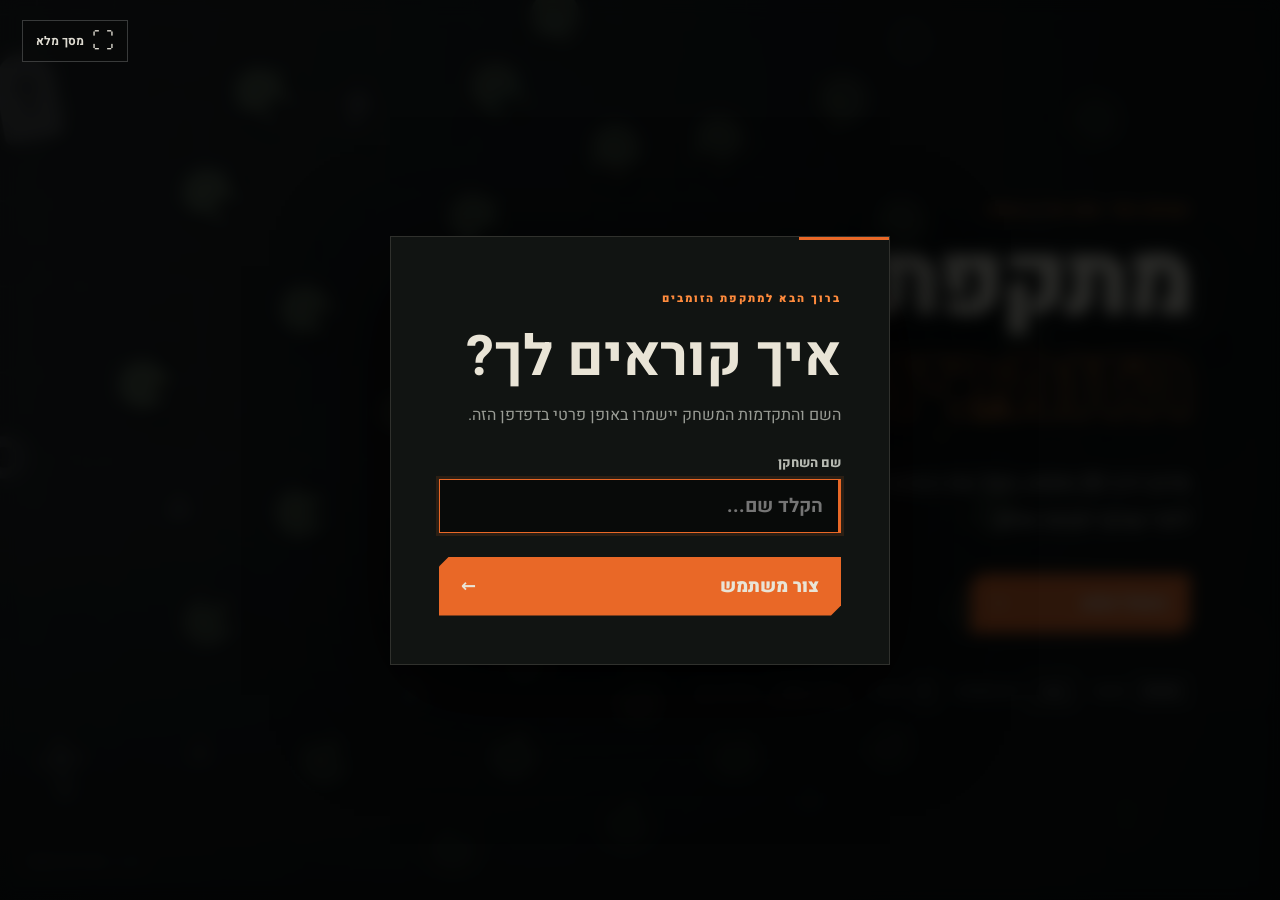
<file: zombie-attack/index.html>
<!doctype html>
<html lang="he" dir="rtl">
<head>
  <meta charset="UTF-8" />
  <meta name="viewport" content="width=device-width, initial-scale=1, maximum-scale=1, user-scalable=no" />
  <meta name="theme-color" content="#0a0c0b" />
  <title>מתקפת הזומבים — משחק הישרדות</title>
  <link rel="preconnect" href="https://fonts.googleapis.com">
  <link rel="preconnect" href="https://fonts.gstatic.com" crossorigin>
  <link href="https://fonts.googleapis.com/css2?family=Heebo:wght@400;600;800;900&display=swap" rel="stylesheet">
  <link rel="stylesheet" href="style.css?v=28" />
</head>
<body>
  <main id="game-shell">
    <canvas id="game" aria-label="משחק מתקפת הזומבים"></canvas>
    <button id="fullscreen-btn" class="fullscreen-btn" aria-label="מעבר למסך מלא" title="מסך מלא (F)">
      <span class="fullscreen-icon">⛶</span>
      <b data-i18n="fullscreen">מסך מלא</b>
    </button>
    <button id="settings-btn" class="settings-btn hidden" aria-label="הגדרות" title="הגדרות">
      <span>⚙</span>
    </button>
    <button id="pause-btn" class="pause-btn hidden" title="עצירת המשחק (Esc)">
      <span>Ⅱ</span><b data-i18n="pause">עצור</b>
    </button>

    <section id="start-screen" class="screen active">
      <div class="start-shade"></div>
      <div class="start-content">
        <p class="eyebrow" data-i18n="eyebrow">העולם נפל. אתה עדיין עומד.</p>
        <h1><b data-i18n="titleFirst">מתקפת</b> <span data-i18n="titleSecond">הזומבים</span></h1>
        <p class="tagline" data-i18n="tagline">פרוץ דרך 20 מפות, חסל את המוטציות ושדרג את הנשק לפני שהם ימצאו אותך.</p>
        <p id="player-welcome" class="player-welcome hidden"></p>
        <button id="start-btn" class="primary-btn"><span data-i18n="start">התחל מסע</span><b>←</b></button>
        <button id="continue-btn" class="ghost-btn hidden" data-i18n="continue">המשך משלב שמור</button>
        <button id="delete-profile-btn" class="delete-profile-btn hidden" data-i18n="deleteUser">מחק משתמש</button>
        <div class="controls-hint">
          <span><kbd>WASD</kbd> <i data-i18n="move">תנועה</i></span>
          <span><kbd data-i18n="mouse">עכבר</kbd> <i data-i18n="aimFire">כיוון ותקיפה</i></span>
          <span><kbd>R</kbd> <i data-i18n="reload">טעינה</i></span>
          <span><kbd data-i18n="keysWheel">1–9 / גלגלת</kbd> <i data-i18n="switchWeapon">החלפת נשק</i></span>
        </div>
      </div>
      <p class="version">PROTOTYPE // 01</p>
    </section>

    <header id="hud" class="hidden">
      <div class="mission-block">
        <span id="region-name">מפה 01</span>
        <strong id="wave-name">גל 1</strong>
        <div class="wave-pips" id="wave-pips"></div>
      </div>
    </header>

    <aside id="weapon-hud" class="hidden">
      <div class="gun-icon" id="gun-icon">⌁</div>
      <div class="ammo"><strong id="ammo-text">12</strong><span>/ <b id="reserve-text">∞</b></span></div>
      <div class="weapon-meta"><strong id="weapon-name">אקדח שירות</strong><small id="weapon-level">דרגה 1</small></div>
      <div id="reload-indicator" class="reload-indicator hidden" data-i18n="reloading">טוען...</div>
    </aside>

    <aside id="weapon-inventory" class="weapon-inventory hidden">
      <small id="weapon-inventory-title">ארסנל</small>
      <div id="weapon-inventory-list"></div>
    </aside>

    <div id="boss-hud" class="hidden">
      <div><span data-i18n="mutantThreat">איום מוטנטי</span><strong id="boss-name">הענק</strong></div>
      <div class="boss-bar"><i id="boss-bar"></i></div>
    </div>

    <div id="announcement" class="announcement hidden"><small></small><strong></strong></div>
    <div id="side-notification" class="side-notification hidden"><small></small><strong></strong></div>
    <div id="crosshair"><i></i><i></i></div>

    <section id="pause-screen" class="modal hidden">
      <div class="modal-card pause-card">
        <span class="device-eyebrow" data-i18n="pausedLabel">המשחק נעצר</span>
        <h2 data-i18n="pausedTitle">הקרב מחכה לך</h2>
        <p data-i18n="pausedText">ההתקדמות נשמרת רק כשיוצאים. מוות לא משנה את השמירה האחרונה שלך.</p>
        <button id="resume-btn" class="primary-btn"><span data-i18n="resume">המשך במשחק</span><b>←</b></button>
        <button id="save-exit-btn" class="ghost-btn" data-i18n="saveExit">שמור וצא לתפריט</button>
      </div>
    </section>

    <section id="settings-screen" class="modal hidden">
      <div class="modal-card settings-card">
        <div class="modal-title"><div><span data-i18n="settingsLabel">מערכת</span><h2 data-i18n="settings">הגדרות</h2></div><b>⚙</b></div>
        <label for="settings-name-input" data-i18n="playerName">שם השחקן</label>
        <div class="settings-name-row">
          <input id="settings-name-input" type="text" maxlength="18" autocomplete="nickname" />
          <button id="save-name-btn" data-i18n="saveName">שמור שם</button>
        </div>
        <small id="settings-name-status" class="settings-status"></small>
        <label data-i18n="controlMode">מצב שליטה</label>
        <div class="settings-options">
          <button id="settings-desktop" data-value="desktop"><span>▰</span><b data-i18n="computer">מחשב</b></button>
          <button id="settings-mobile" data-value="mobile"><span>▯</span><b data-i18n="phone">טלפון</b></button>
        </div>
        <label data-i18n="language">שפה</label>
        <div class="settings-options language-options">
          <button id="language-he" data-value="he">עברית</button>
          <button id="language-en" data-value="en">English</button>
        </div>
        <button id="close-settings-btn" class="primary-btn"><span data-i18n="closeSettings">סגור הגדרות</span><b>←</b></button>
      </div>
    </section>

    <section id="upgrade-screen" class="modal hidden">
      <div class="modal-card upgrade-card">
        <div class="modal-title"><div><span data-i18n="workbench">שולחן עבודה</span><h2 data-i18n="chooseUpgrade">בחר שדרוג</h2></div><b id="shop-scrap">⌁ 0</b></div>
        <p data-i18n="upgradeHelp">כל בחירה משנה את סגנון הלחימה. בחר בחוכמה לפני הגל הבא.</p>
        <div id="upgrade-grid" class="upgrade-grid"></div>
        <button id="skip-upgrade" class="ghost-btn" data-i18n="skipUpgrade">המשך ללא שדרוג</button>
      </div>
    </section>

    <section id="weapon-reward-screen" class="modal hidden">
      <div class="modal-card weapon-reward-card">
        <div class="modal-title"><div><span data-i18n="bossLoot">שלל מהבוס</span><h2 data-i18n="chooseWeapon">בחר נשק חדש</h2></div><b id="arsenal-count">1 / 18</b></div>
        <p data-i18n="weaponHelp">מוצגים רק נשקים שעדיין לא אספת. ככל שיש לך יותר נשקים, הסיכוי לנדירים עולה.</p>
        <div id="weapon-choice-grid" class="weapon-choice-grid"></div>
      </div>
    </section>

    <section id="device-screen" class="modal hidden">
      <div class="modal-card device-card">
        <span class="device-eyebrow" data-i18n="beforeBattle">לפני שיוצאים לקרב</span>
        <h2 data-i18n="howPlaying">איך אתה משחק?</h2>
        <p data-i18n="deviceHelp">נציג רק את אמצעי השליטה שמתאימים למכשיר שלך.</p>
        <div class="device-options">
          <button id="desktop-choice" class="device-choice">
            <span class="device-icon">▰</span>
            <strong data-i18n="viaComputer">דרך המחשב</strong>
            <small data-i18n="desktopControls">מקלדת, עכבר וכוונת</small>
            <b data-i18n="wasdMouse">WASD + עכבר</b>
          </button>
          <button id="mobile-choice" class="device-choice">
            <span class="device-icon phone-icon">▯</span>
            <strong data-i18n="viaPhone">דרך הטלפון</strong>
            <small data-i18n="mobileControls">ג׳ויסטיק וכפתורי מגע</small>
            <b data-i18n="screenControls">שליטה על המסך</b>
          </button>
        </div>
        <button id="device-back" class="ghost-btn" data-i18n="back">חזרה</button>
      </div>
    </section>

    <section id="starter-screen" class="modal hidden">
      <div class="modal-card starter-card">
        <span class="device-eyebrow" data-i18n="starterLabel">ציוד התחלתי</span>
        <h2 data-i18n="starterTitle">עם מה יוצאים לדרך?</h2>
        <p data-i18n="starterHelp">בחר נשק אחד להתחלת המסע. בהמשך תוכל לאסוף נשקים נוספים.</p>
        <div class="starter-options">
          <button class="starter-choice" data-starter="pistol">
            <span class="starter-icon">⌖</span>
            <strong data-i18n="starterPistol">אקדח שירות</strong>
            <small data-i18n="starterPistolHelp">מאוזן, מהיר ומתאים לטווח בינוני</small>
            <b data-i18n="starterPistolStats">16.25 · 4.2 / ש׳</b>
          </button>
          <button class="starter-choice" data-starter="bat">
            <span class="starter-icon">▰</span>
            <strong data-i18n="starterBat">מחבט</strong>
            <small data-i18n="starterBatHelp">חזק מקרוב, ללא תחמושת</small>
            <b data-i18n="starterBatStats">20 · 1.35 / ש׳</b>
          </button>
          <button class="starter-choice" data-starter="bow">
            <span class="starter-icon bow-starter-icon">➶</span>
            <strong data-i18n="starterBow">קשת</strong>
            <small data-i18n="starterBowHelp">חלשה אך שקטה — חץ כל 2 שניות</small>
            <b data-i18n="starterBowStats">25 · 2 שנ׳ לירייה</b>
          </button>
        </div>
      </div>
    </section>

    <section id="profile-screen" class="modal hidden">
      <div class="modal-card profile-card">
        <span class="device-eyebrow" data-i18n="welcomeAshline">ברוך הבא למתקפת הזומבים</span>
        <h2 data-i18n="whatName">איך קוראים לך?</h2>
        <p data-i18n="profileHelp">השם והתקדמות המשחק יישמרו באופן פרטי בדפדפן הזה.</p>
        <label for="player-name-input" data-i18n="playerName">שם השחקן</label>
        <input id="player-name-input" type="text" maxlength="18" autocomplete="nickname" placeholder="הקלד שם..." />
        <small id="profile-error" class="profile-error hidden" data-i18n="nameRequired">צריך להקליד שם כדי להמשיך</small>
        <button id="create-profile-btn" class="primary-btn"><span data-i18n="createUser">צור משתמש</span><b>←</b></button>
      </div>
    </section>

    <section id="game-over" class="modal hidden">
      <div class="modal-card end-card">
        <span class="danger-label" data-i18n="lineBroken">הקו נפרץ</span>
        <h2 data-i18n="fellBattle">נפלת בקרב</h2>
        <p id="death-stats">חיסולים: 0</p>
        <button id="restart-btn" class="primary-btn"><span data-i18n="tryAgain">נסה שוב</span><b>↻</b></button>
        <button id="menu-btn" class="ghost-btn" data-i18n="backMenu">חזרה לתפריט</button>
      </div>
    </section>

    <section id="victory-screen" class="modal hidden">
      <div class="modal-card end-card victory-card">
        <span class="victory-label" data-i18n="lightReturned">האור חזר</span>
        <h2 data-i18n="survived">שרדת את מתקפת הזומבים</h2>
        <p id="victory-stats">העולם עדיין מסוכן — אבל היום, ניצחת.</p>
        <button id="victory-restart" class="primary-btn"><span data-i18n="newJourney">מסע חדש</span><b>↻</b></button>
      </div>
    </section>

    <div id="mobile-controls" class="hidden">
      <div id="joystick" class="joystick"><i></i></div>
      <button id="mobile-fire" data-i18n="fire">תקיפה</button>
    </div>
    <nav id="mobile-weapon-bar" class="hidden" aria-label="בחירת נשק"></nav>
  </main>
  <script src="game.js?v=26"></script>
</body>
</html>
</file>
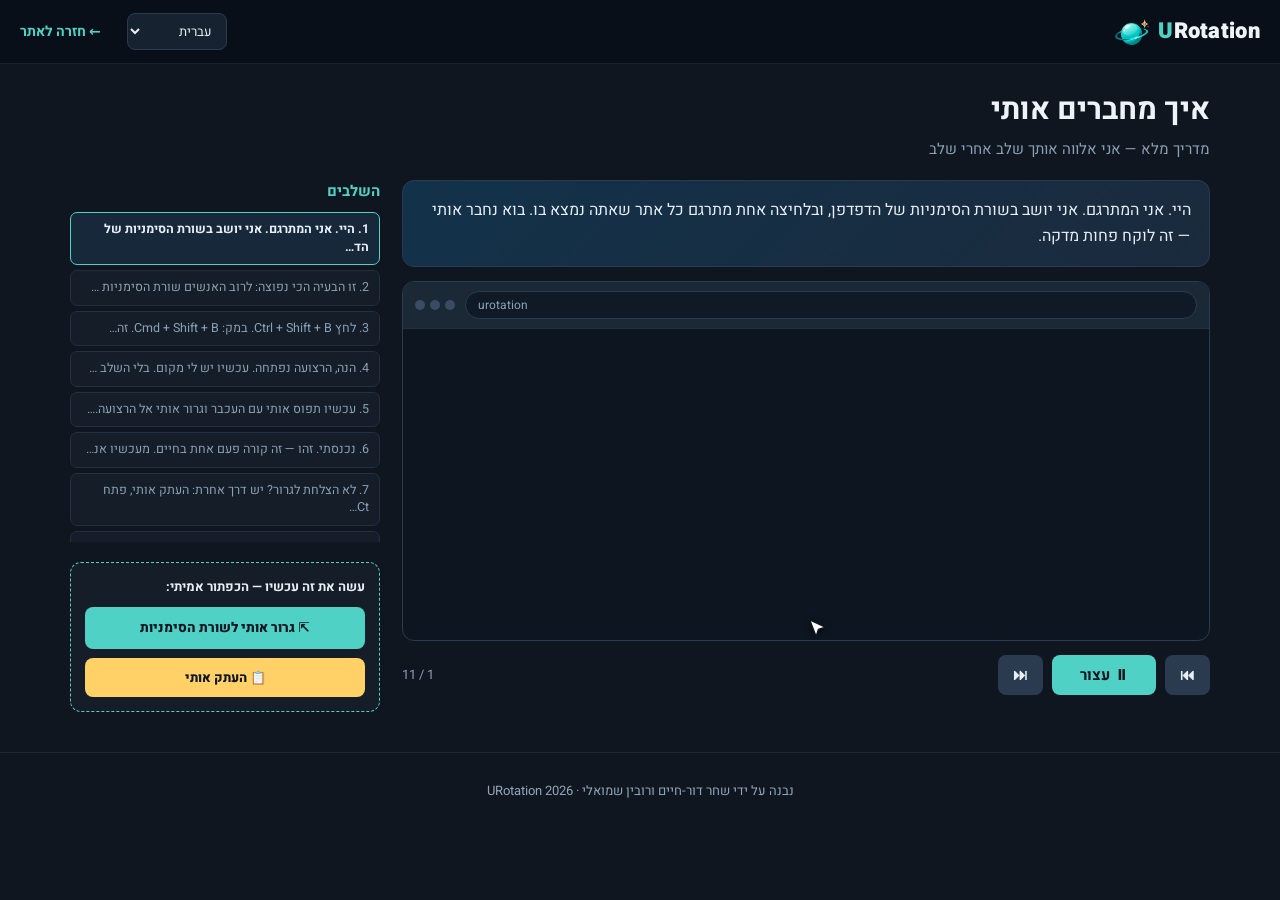
<file: guide.html>
<!DOCTYPE html>
<html lang="he" dir="rtl">
<head>
<meta charset="UTF-8">
<meta name="viewport" content="width=device-width, initial-scale=1.0">
<title>מדריך — URotation</title>
<link rel="icon" href="favicon.ico?v=2" sizes="16x16 32x32 48x48">
<link rel="icon" type="image/png" sizes="192x192" href="icon-192.png?v=2">
<link rel="apple-touch-icon" href="apple-touch-icon.png?v=2">
<link rel="preconnect" href="https://fonts.googleapis.com">
<link rel="preconnect" href="https://fonts.gstatic.com" crossorigin>
<link rel="stylesheet" href="https://fonts.googleapis.com/css2?family=Heebo:wght@400;500;700;800;900&display=swap">
<link rel="stylesheet" href="style.css?v=hub-17">
</head>
<body class="guide-body">

<header class="site-head">
  <div class="logo"><img class="logo-icon" src="logo-icon.png?v=2" alt=""><span>U</span>Rotation</div>
  <select id="langSel" class="g-lang"></select>
  <a id="backLink" href="index.html" class="g-back">← חזרה לאתר</a>
</header>

<div class="g-wrap">

  <div class="g-head">
    <h1 id="gTitle">איך מחברים אותי</h1>
    <p id="gSub">מדריך מלא — אני אלווה אותך שלב אחרי שלב</p>
  </div>

  <div class="g-main">

    <!-- הבמה -->
    <div class="g-stage-col">
      <div class="g-narr-box"><p id="narr"></p></div>

      <div id="stage" class="g-stage">
        <div class="g-bar">
          <div class="g-dots"><i></i><i></i><i></i></div>
          <div class="g-url" id="gUrl"></div>
        </div>

        <div class="g-marks off" id="gMarks">
          <span class="g-marks-lbl">☆</span>
          <span class="g-chip" id="gChip"></span>
        </div>

        <div class="g-page">
          <div class="g-drag" id="gDrag"></div>
          <div class="g-lines" id="gLines"></div>
          <div class="g-panel" id="gPanel">
            <div class="gp-head">URotation</div>
            <div class="gp-sel"><span id="gpLang">עברית</span><b>▾</b></div>
            <div class="gp-bar"><div class="gp-fill" id="gpFill"></div></div>
            <div class="gp-btn" id="gpBtn"></div>
          </div>
        </div>

        <div class="g-ghost" id="gGhost"></div>
        <div class="g-cursor" id="gCursor">
          <svg viewBox="0 0 24 24" width="22" height="22"><path d="M4 2l7 18 2.5-7.5L21 10z"
            fill="#fff" stroke="#0d1620" stroke-width="1.4" stroke-linejoin="round"/></svg>
        </div>

        <!-- רמז המקלדת -->
        <div class="g-kbd" id="gKbd">
          <kbd>Ctrl</kbd><span>+</span><kbd>Shift</kbd><span>+</span><kbd>B</kbd>
        </div>

        <!-- חץ שמצביע על המקום החסר -->
        <div class="g-arrow" id="gArrow">↑</div>

        <!-- מנהל הסימניות (המסלול החלופי) -->
        <div class="g-mgr" id="gMgr">
          <div class="gm-head"><kbd>Ctrl</kbd>+<kbd>Shift</kbd>+<kbd>O</kbd></div>
          <div class="gm-row gm-name"></div>
          <div class="gm-row gm-url">javascript:(function()…</div>
        </div>
      </div>

      <div class="g-controls">
        <button id="prevBtn">⏮</button>
        <button id="playBtn" class="g-play">⏸</button>
        <button id="nextBtn">⏭</button>
        <span id="counter" class="g-counter"></span>
      </div>
    </div>

    <!-- צד: שלבים + פעולה אמיתית -->
    <aside class="g-side">
      <h2 id="chaptersH">השלבים</h2>
      <div id="chapters" class="g-chapters"></div>

      <div class="g-do">
        <h3 id="doItH">עשה את זה עכשיו — הכפתור אמיתי:</h3>
        <a id="bmLink" class="g-bm" href="#" draggable="true">⇱ גרור אותי לשורת הסימניות</a>
        <button id="copyBtn" class="g-copy">📋 העתק אותי</button>
        <textarea id="codeBox" class="dl-code" readonly rows="3" dir="ltr"></textarea>
      </div>
    </aside>

  </div>
</div>

<footer class="site-foot">נבנה על ידי שחר דור-חיים ורובין שמואלי · URotation 2026</footer>

<script src="guide.js?v=4"></script>
<script src="bookmarklet.js"></script>
</body>
</html>
</file>
<file: zombie-attack/style.css>
:root {
  --ink: #0a0c0b;
  --panel: rgba(12, 15, 14, .88);
  --cream: #e9e4d6;
  --muted: #92958d;
  --ember: #e96827;
  --ember-hot: #ff8b3d;
  --acid: #a7c957;
  --danger: #d33e3e;
  --line: rgba(233, 228, 214, .14);
}

* { box-sizing: border-box; }
html, body { margin: 0; width: 100%; height: 100%; overflow: hidden; background: var(--ink); font-family: Heebo, system-ui, sans-serif; color: var(--cream); }
button { font: inherit; color: inherit; }
#game-shell { position: relative; width: 100vw; height: 100vh; height: 100dvh; overflow: hidden; background: #101411; direction: rtl; } /* 100vh קודם: דפדפן בלי dvh (Safari לפני 15.4) היה מכווץ את המשחק לגובה 0 */
#game { position: absolute; inset: 0; width: 100%; height: 100%; cursor: none; }
.hidden { display: none !important; }
.fullscreen-btn { position: absolute; z-index: 50; left: 22px; top: 20px; height: 42px; border: 1px solid rgba(255,255,255,.2); background: rgba(8,10,9,.78); color: #dedbd1; padding: 0 13px; display: flex; align-items: center; gap: 8px; cursor: pointer; backdrop-filter: blur(6px); direction: rtl; transition: .18s; }
.fullscreen-btn:hover { border-color: var(--ember); background: rgba(22,25,22,.95); color: #fff; }
.fullscreen-icon { font-size: 22px; line-height: 1; }
.fullscreen-btn b { font-size: 12px; }
.settings-btn { position:absolute; z-index:50; left:22px; top:72px; width:42px; height:42px; display:grid; place-items:center; border:1px solid rgba(255,255,255,.2); background:rgba(8,10,9,.78); color:#dedbd1; cursor:pointer; backdrop-filter:blur(6px); transition:.18s; }
.settings-btn:hover { border-color:var(--ember); color:#fff; transform:rotate(18deg); }
.settings-btn span { font-size:21px; line-height:1; }
body.is-fullscreen .fullscreen-btn { top: 14px; left: 14px; }
body.game-running:not(.is-fullscreen) .fullscreen-btn { top: 92px; }
body.game-running.is-fullscreen .fullscreen-btn { top: 82px; }
body.game-running .settings-btn { top:20px; }
.pause-btn { position:absolute; z-index:12; right:22px; top:20px; height:42px; border:1px solid rgba(255,255,255,.22); background:rgba(8,10,9,.86); color:#dedbd1; padding:0 14px; display:flex; align-items:center; gap:8px; cursor:pointer; backdrop-filter:blur(6px); direction:rtl; transition:.18s; }
.pause-btn:hover { border-color:var(--ember); background:rgba(30,25,20,.96); color:#fff; }
.pause-btn span { color:var(--ember-hot); font-size:17px; font-weight:900; }
.pause-btn b { font-size:12px; }

.screen { position: absolute; inset: 0; display: none; z-index: 20; }
.screen.active { display: flex; }
#start-screen { align-items: center; padding: clamp(24px, 7vw, 110px); background: url('assets/start-bg.webp') center/cover no-repeat; }
.start-shade { position: absolute; inset: 0; background: linear-gradient(90deg, rgba(4,5,5,.18), rgba(4,5,5,.45) 45%, rgba(4,5,5,.96) 100%), linear-gradient(0deg, rgba(6,7,7,.82), transparent 45%); }
.start-content { position: relative; width: min(610px, 92vw); z-index: 1; }
.eyebrow { margin: 0 0 12px; color: var(--ember-hot); font-weight: 800; letter-spacing: .15em; font-size: 13px; }
h1 { margin: 0; font-size: clamp(78px, 11vw, 168px); letter-spacing: -.08em; line-height: .83; font-weight: 900; text-shadow: 0 10px 50px #000; }
h1 b { font:inherit; }
#start-screen h1 { font-size:clamp(44px,8vw,100px); line-height:1.03; letter-spacing:-.04em; }
#start-screen h1 span { display:block; }
h1 span { color: transparent; -webkit-text-stroke: 2px var(--ember-hot); }
.tagline { width: min(520px, 90%); font-size: clamp(17px, 2vw, 22px); line-height: 1.65; color: #c9c6bc; margin: 28px 0 36px; }
.player-welcome { width:max-content; max-width:100%; margin:-21px 0 20px; padding:7px 11px; border-right:2px solid var(--acid); background:#121913c9; color:#b8cbb9; font-size:13px; }
.primary-btn { min-width: 220px; border: 0; background: var(--ember); padding: 16px 22px; font-weight: 900; font-size: 18px; display: inline-flex; justify-content: space-between; gap: 30px; cursor: pointer; clip-path: polygon(10px 0,100% 0,100% calc(100% - 10px),calc(100% - 10px) 100%,0 100%,0 10px); transition: .2s; }
.primary-btn:hover { background: var(--ember-hot); transform: translateY(-2px); box-shadow: 0 8px 26px rgba(233,104,39,.25); }
.ghost-btn { border: 1px solid var(--line); background: rgba(10,12,11,.65); padding: 13px 22px; margin-inline-start: 10px; cursor: pointer; font-weight: 700; }
.ghost-btn:hover { border-color: var(--ember); }
.delete-profile-btn { display:block; margin-top:15px; padding:7px 0; border:0; border-bottom:1px solid transparent; background:transparent; color:#858780; font-size:12px; cursor:pointer; }
.delete-profile-btn:hover { color:#e26d63; border-bottom-color:#7d302c; }
.controls-hint { display: flex; flex-wrap: wrap; gap: 18px; margin-top: 48px; color: #aaa9a2; font-size: 13px; direction: rtl; }
kbd { font-family: inherit; border: 1px solid #777; background: rgba(0,0,0,.55); color: white; padding: 4px 8px; margin-left: 5px; box-shadow: inset 0 -2px rgba(255,255,255,.08); }
.controls-hint i { font-style:normal; }
.version { position: absolute; bottom: 20px; left: 28px; z-index: 1; font-size: 10px; letter-spacing: .25em; color: #777; }

#hud { position: absolute; z-index: 5; top: 0; left: 0; right: 0; display: flex; justify-content: center; align-items: flex-start; padding: 24px 28px; pointer-events: none; direction: ltr; background: linear-gradient(#090b0a99, transparent); }
.hud-block { min-width: 220px; direction: rtl; }
.health-block { visibility: hidden; }
.hud-label { display: flex; justify-content: space-between; align-items: end; font-size: 12px; text-transform: uppercase; letter-spacing: .08em; }
.hud-label span { color: #aaa; }
.hud-label strong { font-size: 15px; }
.bar { margin-top: 7px; height: 9px; background: #3a2521; border: 1px solid #6f3c30; transform: skewX(-12deg); overflow: hidden; }
.bar i { display: block; height: 100%; width: 100%; background: linear-gradient(90deg, #a32f2f, #ef6a3a); transition: width .2s; }
.armor-row { display: flex; gap: 8px; margin-top: 7px; align-items: center; font-size: 10px; color: #78898d; }
.mini-bar { height: 4px; flex: 1; background: #263034; }
.mini-bar i { display: block; height: 100%; width: 0%; background: #7cb4c3; }
.mission-block { text-align: center; min-width: 230px; direction: rtl; }
.mission-block span { color: var(--ember-hot); font-size: 11px; letter-spacing: .13em; font-weight: 800; }
.mission-block strong { display: block; font-size: 23px; margin: 2px 0 8px; }
.wave-pips { display: flex; justify-content: center; gap: 5px; direction: ltr; }
.wave-pips i { width: 24px; height: 3px; background: #42443f; transform: skewX(-20deg); }
.wave-pips i.done { background: var(--ember); }
.resources-block { display: flex; align-items: center; gap: 12px; justify-content: flex-start; direction: ltr; }
.resources-block small { display: block; color: #8f928b; font-size: 10px; letter-spacing: .1em; }
.resources-block strong { display: block; font-size: 22px; }
.scrap-icon { display: grid; place-items: center; width: 41px; height: 41px; border: 1px solid #8a612d; color: #e8ae55; background: #2a2115; transform: rotate(45deg); font-size: 24px; }
.scrap-icon::first-letter { transform: rotate(-45deg); }

#weapon-hud { position: absolute; bottom: 26px; right: 28px; z-index: 5; display: grid; grid-template-columns: 50px auto; grid-template-rows: auto auto; gap: 0 12px; align-items: center; direction: ltr; background: linear-gradient(90deg, rgba(8,10,9,.9), rgba(8,10,9,.35)); padding: 12px 20px 12px 12px; border-right: 2px solid var(--ember); min-width: 270px; pointer-events: none; }
.gun-icon { grid-row: 1/3; width: 50px; height: 50px; background: #272a26; display: grid; place-items: center; color: var(--ember-hot); font-size: 32px; }
.ammo { line-height: 1; }
.ammo strong { font-size: 34px; }
.ammo span { font-size: 14px; color: #858881; }
.weapon-meta { grid-column: 2; display: flex; justify-content: space-between; gap: 16px; direction: rtl; margin-top: 4px; }
.weapon-meta strong { font-size: 12px; }
.weapon-meta small { color: var(--ember-hot); }
.reload-indicator { position: absolute; top: -21px; right: 0; background: var(--ember); color: #111; font-size: 10px; font-weight: 900; padding: 3px 12px; }
.weapon-inventory { position:absolute; z-index:8; left:22px; bottom:22px; direction:ltr; padding:9px; border-left:2px solid var(--ember); background:linear-gradient(90deg,rgba(8,10,9,.92),rgba(8,10,9,.58)); box-shadow:0 10px 35px #0008; }
.weapon-inventory>small { display:block; margin:0 5px 6px; color:var(--ember-hot); font-size:9px; font-weight:900; letter-spacing:.18em; text-align:left; }
#weapon-inventory-list { display:grid; grid-template-rows:repeat(6,30px); grid-auto-flow:column; grid-auto-columns:132px; gap:4px; }
.inventory-weapon { min-width:0; display:grid; grid-template-columns:23px 1fr; align-items:center; gap:5px; border:1px solid #ffffff18; background:#151815e8; color:#999; padding:2px 5px; cursor:pointer; text-align:left; }
.inventory-weapon span { display:grid; place-items:center; width:21px; height:21px; background:#090b0a; color:#e5aa5b; font:900 10px Heebo; }
.inventory-weapon b { overflow:hidden; color:#c7c8c2; font-size:10px; text-overflow:ellipsis; white-space:nowrap; }
.inventory-weapon:hover { border-color:#a75b31; color:#fff; }
.inventory-weapon.active { border-color:var(--ember); background:#392117ed; box-shadow:inset 2px 0 var(--ember); }
.inventory-weapon.active b { color:#fff1df; }

#boss-hud { position: absolute; z-index: 6; bottom: 22px; left: 50%; transform: translateX(-50%); width: min(520px, 55vw); text-align: center; }
#boss-hud div:first-child { display: flex; justify-content: space-between; font-size: 12px; }
#boss-hud span { color: var(--danger); letter-spacing: .15em; }
.boss-bar { height: 12px; border: 1px solid #67302c; background: #1d1211; margin-top: 5px; transform: skewX(-10deg); overflow: hidden; }
.boss-bar i { display: block; width: 100%; height: 100%; background: linear-gradient(90deg,#7e1017,#e34631); }

.announcement { position: absolute; z-index: 7; top: 31%; left: 50%; transform: translate(-50%,-50%); text-align: center; text-shadow: 0 3px 20px #000; pointer-events: none; animation: announce 2.4s both; }
.announcement small { display: block; color: var(--ember-hot); letter-spacing: .25em; font-weight: 900; }
.announcement strong { display: block; font-size: clamp(38px, 6vw, 76px); line-height: 1; }
@keyframes announce { 0% { opacity:0; transform:translate(-50%,-20%) scale(.9) } 16%,75% { opacity:1; transform:translate(-50%,-50%) scale(1) } 100% { opacity:0; transform:translate(-50%,-70%) scale(1.04) } }
.side-notification { position:absolute; z-index:11; right:22px; top:45%; min-width:190px; padding:10px 14px; border-right:3px solid var(--ember); background:linear-gradient(90deg,#0b0d0be8,#20150feF); box-shadow:0 10px 35px #0009; text-align:right; animation:sideNotice .18s ease-out both; pointer-events:none; }
.side-notification small { display:block; color:#d87d46; font-size:9px; font-weight:900; letter-spacing:.14em; }
.side-notification strong { display:block; margin-top:2px; color:#f1ece0; font-size:15px; }
@keyframes sideNotice { from { opacity:0; transform:translateX(18px); } to { opacity:1; transform:translateX(0); } }
#crosshair { position: fixed; z-index: 10; left: 0; top: 0; width: 42px; height: 42px; margin: -21px; pointer-events: none; opacity: .95; filter: drop-shadow(0 1px 3px #000); transition: filter .08s; }
#crosshair:before { content:''; position:absolute; inset:9px; border:2px solid #f4eee0; border-radius:50%; box-shadow: 0 0 0 1px #151713; transition: .1s; }
#crosshair:after { content:''; position:absolute; left:19px; top:19px; width:4px; height:4px; border-radius:50%; background:var(--ember-hot); box-shadow:0 0 7px var(--ember); }
#crosshair i:first-child { position:absolute; top:20px; left:0; width:42px; border-top:2px solid #f4eee0; clip-path: polygon(0 0,32% 0,32% 100%,0 100%,0 0,68% 0,100% 0,100% 100%,68% 100%,68% 0); }
#crosshair i:last-child { position:absolute; left:20px; top:0; height:42px; border-left:2px solid #f4eee0; clip-path: polygon(0 0,100% 0,100% 32%,0 32%,0 0,100% 68%,100% 100%,0 100%,0 68%,100% 68%); }
#crosshair.locked { filter: drop-shadow(0 0 7px #ed422f); }
#crosshair.locked:before { inset:5px; border-color:#ff5b40; transform:rotate(45deg); border-radius:3px; }
#crosshair.locked:after { background:#fff; box-shadow:0 0 10px #ff3425; }

.modal { position: absolute; z-index: 30; inset: 0; display: grid; place-items: center; background: rgba(3,4,4,.82); backdrop-filter: blur(8px); padding: 20px; }
.modal-card { width: min(980px, 94vw); background: #111412; border: 1px solid var(--line); box-shadow: 0 30px 100px #000; padding: clamp(24px, 4vw, 48px); position: relative; }
.modal-card:before { content:''; position:absolute; top:0; right:0; width:90px; border-top:3px solid var(--ember); }
.modal-title { display: flex; justify-content: space-between; align-items: start; }
.modal-title span { color: var(--ember-hot); font-size: 11px; letter-spacing: .18em; font-weight: 900; }
.modal-title h2 { font-size: clamp(32px, 5vw, 54px); margin: 0; }
.modal-title>b { color: #e8ae55; font-size: 22px; }
.modal-card>p { color: #999c95; margin-top: 4px; }
.upgrade-grid { display: grid; grid-template-columns: repeat(3,1fr); gap: 14px; margin: 30px 0 20px; max-height: 57vh; overflow-y: auto; padding: 4px; scrollbar-color: var(--ember) #20231f; }
.upgrade { text-align: right; border: 1px solid var(--line); background: #171a17; min-height: 210px; padding: 22px; cursor: pointer; transition: .18s; position: relative; overflow: hidden; }
.upgrade:hover:not(:disabled) { transform: translateY(-5px); border-color: var(--ember); background: #1d211d; }
.upgrade .icon { width: 54px; height: 54px; display: grid; place-items: center; background: #262b25; color: var(--ember-hot); font-size: 27px; margin-bottom: 32px; }
.upgrade .level-tag { position: absolute; top: 16px; left: 16px; color: #c6c4bb; background: #0d0f0e; border: 1px solid #3b3f39; padding: 4px 8px; font-size: 10px; font-weight: 800; }
.upgrade h3 { margin: 0 0 8px; font-size: 20px; }
.upgrade p { margin:0 0 18px; color:#8e928a; line-height:1.5; font-size:14px; }
.upgrade b { position:absolute; bottom:18px; color:#e8ae55; }
.weapon-reward-card { width: min(1120px, 96vw); }
.weapon-choice-grid { display:grid; grid-template-columns:repeat(3,1fr); gap:16px; margin-top:26px; direction:ltr; }
.weapon-choice { --rarity:#a9aaa5; position:relative; min-height:410px; padding:0 18px 20px; overflow:hidden; border:1px solid color-mix(in srgb,var(--rarity) 60%,#252923); background:linear-gradient(180deg,#1e211e,#111310); text-align:left; cursor:pointer; transition:.2s; box-shadow:inset 0 3px var(--rarity); }
.weapon-choice:hover { transform:translateY(-6px); border-color:var(--rarity); box-shadow:inset 0 3px var(--rarity),0 18px 45px #0009; }
.weapon-choice .rarity { position:absolute; z-index:2; top:12px; left:12px; color:var(--rarity); border:1px solid currentColor; background:#0a0c0bd9; padding:4px 8px; font-size:10px; font-weight:900; letter-spacing:.08em; }
.weapon-choice .chance { position:absolute; z-index:2; top:12px; right:12px; color:#dedbd0; background:#0a0c0bd9; padding:5px 8px; font-size:10px; }
.weapon-art { position:relative; width:240px; max-width:100%; height:112px; margin:48px auto 12px; overflow:hidden; background:#191c19; border-bottom:1px solid #3c4039; }
.weapon-art i { position:absolute; inset:0; display:block; background-image:url('assets/weapon-arsenal-concept.png'); background-repeat:no-repeat; }
.weapon-art img { width:100%; height:100%; object-fit:contain; padding:3px; filter:drop-shadow(0 0 12px #37bfff88); }
.melee-reward-art { display:grid; place-items:center; background:radial-gradient(circle,#343a32,#151815 68%); }
.melee-reward-art b { color:var(--rarity); font-size:72px; line-height:1; transform:rotate(-28deg); text-shadow:0 0 24px color-mix(in srgb,var(--rarity) 65%,transparent); }
.weapon-choice h3 { margin:8px 0 0; color:#f0ebdf; font-size:22px; direction:rtl; text-align:right; }
.weapon-choice .weapon-sub { display:block; color:#868a82; font-size:11px; direction:rtl; text-align:right; margin-bottom:14px; }
.weapon-stats { display:grid; gap:7px; direction:rtl; }
.weapon-stat { display:grid; grid-template-columns:60px 1fr 58px; gap:7px; align-items:center; font-size:10px; }
.weapon-stat span:first-child { color:#a3a69f; }
.weapon-stat b { color:#eee9dd; text-align:left; direction:ltr; }
.weapon-stat-track { height:7px; background:#292d28; overflow:hidden; }
.weapon-stat-track i { display:block; height:100%; width:var(--value); background:var(--rarity); }
.rarity-common { --rarity:#c4c6c0; }
.rarity-uncommon { --rarity:#61c966; }
.rarity-rare { --rarity:#399be8; }
.rarity-epic { --rarity:#b65bdc; }
.rarity-legendary { --rarity:#f2ae32; }
.device-card { max-width: 720px; text-align: center; }
.device-card h2 { margin: 5px 0 0; font-size: clamp(36px, 6vw, 58px); }
.device-eyebrow { color: var(--ember-hot); font-size: 11px; font-weight: 900; letter-spacing: .18em; }
.device-options { display: grid; grid-template-columns: repeat(2, 1fr); gap: 16px; margin: 30px 0 22px; direction: rtl; }
.device-choice { min-height: 245px; border: 1px solid var(--line); background: #181b18; padding: 25px 18px; cursor: pointer; display: flex; flex-direction: column; align-items: center; transition: .2s; }
.device-choice:hover { border-color: var(--ember); background: #20241f; transform: translateY(-5px); box-shadow: 0 14px 35px #0006; }
.device-icon { width: 78px; height: 58px; display: grid; place-items: center; margin-bottom: 17px; color: var(--ember-hot); border: 2px solid #777b72; border-radius: 4px; font-size: 35px; line-height: 1; }
.device-icon:not(.phone-icon):after { content: ''; position: absolute; width: 34px; border-top: 3px solid #777b72; transform: translateY(36px); }
.phone-icon { width: 43px; height: 70px; border-radius: 8px; }
.device-choice strong { font-size: 22px; }
.device-choice small { color: #92958d; font-size: 14px; margin: 5px 0 20px; }
.device-choice b { color: #e5ab55; font-size: 12px; letter-spacing: .05em; }
.device-card>.ghost-btn { margin: 0; min-width: 120px; }
.starter-card { width:min(920px,96vw); text-align:center; }
.starter-card h2 { margin:5px 0 0; font-size:clamp(34px,5vw,58px); }
.starter-card>p { margin:8px auto 0; max-width:620px; }
.starter-options { display:grid; grid-template-columns:repeat(3,1fr); gap:14px; margin-top:28px; direction:rtl; }
.starter-choice { min-height:265px; display:flex; flex-direction:column; align-items:center; justify-content:center; border:1px solid var(--line); background:linear-gradient(180deg,#1b1f1b,#111310); padding:22px 16px; cursor:pointer; transition:.18s; }
.starter-choice:hover { transform:translateY(-5px); border-color:var(--ember); background:#22251f; box-shadow:0 16px 36px #0008; }
.starter-icon { width:78px; height:78px; display:grid; place-items:center; margin-bottom:18px; border:1px solid #4b5149; border-radius:50%; color:var(--ember-hot); background:radial-gradient(circle,#30352e,#151815 70%); font-size:40px; }
.bow-starter-icon { color:#d2ad72; }
.starter-choice strong { color:#f1ede2; font-size:22px; }
.starter-choice small { min-height:42px; margin:7px 0 15px; color:#93978f; line-height:1.5; }
.starter-choice b { color:#e4aa58; font-size:12px; }
.profile-card { width:min(500px,94vw); text-align:right; }
.profile-card h2 { margin:7px 0 0; font-size:clamp(36px,6vw,56px); }
.profile-card label { display:block; margin:26px 0 7px; color:#b8bbb3; font-size:13px; font-weight:800; }
.profile-card input { width:100%; height:54px; border:1px solid #4b5049; border-right:3px solid var(--ember); outline:0; background:#080a09; color:#f0ece1; padding:0 15px; font:700 19px Heebo,system-ui,sans-serif; direction:rtl; }
.profile-card input:focus { border-color:var(--ember); box-shadow:0 0 0 3px rgba(233,104,39,.12); }
.profile-card .primary-btn { width:100%; margin-top:24px; }
.profile-error { display:block; margin-top:7px; color:#e97368; font-size:12px; }
.pause-card { width:min(520px,94vw); text-align:center; }
.pause-card h2 { margin:7px 0 0; font-size:clamp(38px,6vw,58px); }
.pause-card>p { margin:12px auto 26px; max-width:400px; line-height:1.6; }
.pause-card .primary-btn { display:flex; width:100%; }
.pause-card .ghost-btn { width:100%; margin:12px 0 0; }
.settings-card { width:min(570px,94vw); }
.settings-card>label { display:block; margin:24px 0 8px; color:#b8bbb3; font-size:13px; font-weight:800; }
.settings-name-row { display:grid; grid-template-columns:1fr auto; gap:8px; direction:rtl; }
.settings-name-row input { min-width:0; height:48px; border:1px solid #4b5049; border-right:3px solid var(--ember); outline:0; background:#080a09; color:#f0ece1; padding:0 13px; font:700 17px Heebo,system-ui,sans-serif; }
.settings-name-row input:focus { border-color:var(--ember); }
.settings-name-row button { border:1px solid #6d402a; background:#2b1b13; color:#ffae76; padding:0 18px; cursor:pointer; font-weight:800; }
.settings-status { display:block; min-height:18px; margin-top:5px; color:#79c786; }
.settings-options { display:grid; grid-template-columns:repeat(2,1fr); gap:9px; }
.settings-options button { min-height:54px; display:flex; justify-content:center; align-items:center; gap:10px; border:1px solid #41453f; background:#171a17; color:#aaa; cursor:pointer; font-weight:800; }
.settings-options button span { font-size:23px; color:#d7d4cb; }
.settings-options button.active { border-color:var(--ember); background:#2c1d15; color:#ff9a59; box-shadow:inset 0 -2px var(--ember); }
.settings-card>.primary-btn { width:100%; margin-top:28px; }
body.lang-en .start-content,body.lang-en .modal-card { direction:ltr; text-align:left; }
body.lang-en .primary-btn { flex-direction:row; }
body.lang-en .primary-btn b { transform:scaleX(-1); }
body.lang-en .settings-name-row { direction:ltr; }
body.lang-en .settings-name-row input { border-right:1px solid #4b5049; border-left:3px solid var(--ember); }
body.lang-en .player-welcome { border-right:0; border-left:2px solid var(--acid); }
body.lang-en .delete-profile-btn { text-align:left; }
body.lang-en .controls-hint { direction:ltr; }
body.lang-en .upgrade,body.lang-en .weapon-choice h3,body.lang-en .weapon-choice .weapon-sub { text-align:left; direction:ltr; }
body.lang-en .weapon-stats,body.lang-en .mission-block,body.lang-en .weapon-meta,body.lang-en .starter-choice b { direction:ltr; }
.end-card { max-width: 540px; text-align: center; }
.end-card h2 { font-size: 54px; margin: 4px 0; }
.danger-label { color: var(--danger); font-weight: 900; letter-spacing: .2em; }
.victory-label { color: var(--acid); font-weight: 900; letter-spacing: .2em; }
.end-card .primary-btn { margin-top: 22px; }

#mobile-controls { position: absolute; z-index: 10; inset: auto 0 20px; pointer-events: none; direction:ltr; }
.joystick { position:absolute; left:24px; bottom:0; width:115px; height:115px; border:2px solid #ffffff2b; border-radius:50%; background:#0005; pointer-events:auto; touch-action:none; }
.joystick i { position:absolute; width:48px; height:48px; border-radius:50%; background:#ffffff4d; left:32px; top:32px; }
#mobile-fire { position:absolute; border-radius:50%; border:1px solid #ffffff36; background:#d75b2bcc; font-weight:900; pointer-events:auto; touch-action:none; }
#mobile-fire { width:82px;height:82px;right:26px;bottom:6px; }
#mobile-weapon-bar { position:absolute; z-index:9; top:76px; left:10px; right:10px; display:flex; gap:6px; overflow-x:auto; padding:5px; direction:ltr; pointer-events:auto; scrollbar-width:none; }
#mobile-weapon-bar::-webkit-scrollbar { display:none; }
.mobile-weapon { flex:0 0 auto; min-width:82px; border:1px solid #ffffff22; background:#0b0d0ccb; color:#aaa; padding:7px 8px; text-align:center; font-size:10px; backdrop-filter:blur(5px); }
.mobile-weapon strong { display:block; color:#eee; white-space:nowrap; }
.mobile-weapon.active { border-color:var(--ember); background:#432315e8; color:var(--ember-hot); }

@media (pointer: coarse), (max-width: 760px) {
  #crosshair { display:none; }
  #mobile-controls.playing { display:block !important; }
  #hud { padding: 12px; }
  .hud-block { min-width: 125px; }
  .health-block { max-width: 145px; }
  .resources-block { min-width: 90px; }
  .resources-block small,.armor-row { display:none; }
  .mission-block { min-width:130px; }
  .mission-block strong { font-size:17px; }
  .mission-block span { font-size:8px; }
  #weapon-hud { bottom: 142px; right: 10px; transform: scale(.8); transform-origin: bottom right; }
  #boss-hud { bottom:145px; width:80vw; }
  .controls-hint { display:none; }
  .start-content { margin-top:auto; margin-bottom:8vh; }
  .upgrade-grid { grid-template-columns:1fr; max-height:55vh; overflow-y:auto; }
  .upgrade { min-height:155px; }
  .upgrade .icon { margin-bottom:12px; }
  .weapon-choice-grid { grid-template-columns:1fr; max-height:64vh; overflow-y:auto; }
  .weapon-choice { min-height:370px; }
  .pause-btn { right:12px; top:12px; width:42px; padding:0; justify-content:center; }
  .pause-btn b { display:none; }
}

body.mode-desktop #mobile-controls { display: none !important; }
body.mode-desktop #crosshair { display: block !important; }
body.mode-mobile #mobile-controls.playing { display: block !important; }
body.mode-mobile #crosshair { display: none !important; }
body.mode-mobile #game { cursor: default; }
body.mode-desktop #mobile-weapon-bar { display:none !important; }
body.mode-mobile #mobile-weapon-bar.playing { display:flex !important; }
body.mode-mobile #weapon-inventory { display:none !important; }
body.mode-mobile.game-running .fullscreen-btn { top:20px; left:72px; }

@media (max-width: 520px) {
  h1 { font-size:76px; }
  .tagline { font-size:16px; }
  .start-shade { background:linear-gradient(0deg,#050606 10%,#050606aa 65%,transparent); }
  #start-screen { align-items:flex-end; }
  .resources-block .scrap-icon { display:none; }
  .device-options { grid-template-columns: 1fr; max-height: 56vh; overflow-y: auto; }
  .device-choice { min-height: 180px; padding: 16px; }
  .device-icon { margin-bottom: 10px; }
  .starter-options { grid-template-columns:1fr; max-height:64vh; overflow-y:auto; }
  .starter-choice { min-height:165px; padding:14px; }
  .starter-icon { width:58px; height:58px; margin-bottom:8px; font-size:30px; }
  .fullscreen-btn { left: 12px; top: 12px; width: 42px; padding: 0; justify-content: center; }
  .fullscreen-btn b { display: none; }
  .settings-btn { left:62px; top:12px; }
  body.game-running:not(.is-fullscreen) .fullscreen-btn,
  body.game-running.is-fullscreen .fullscreen-btn { top: 20px; left: 12px; }
  .side-notification { right:12px; top:auto; bottom:238px; min-width:165px; }
}
</file>
<file: style.css>
* { margin:0; padding:0; box-sizing:border-box; }
[hidden] { display:none !important; }
/* צבעי ברירת המחדל (כהים) — לדף המדריך ולכל דף בלי body.site */
:root { --c:#4fd1c5; --bg:#0a0f17; --surface:#121a26; --soft:rgba(255,255,255,.06); --line:rgba(255,255,255,.08); --text:#eef3f8; --muted:#93a5b9; --ink:#4fd1c5; --shadow:rgba(0,0,0,.55); --brand:#4fd1c5; --gold:#ffd166; --head-h:64px; }
body { min-height:100vh; background:var(--bg); color:var(--text); font-family:"Heebo","Segoe UI",system-ui,sans-serif; direction:rtl; -webkit-font-smoothing:antialiased; }

/* הדף הראשי: לבן, עד שבוחרים צבע רקע בהגדרות.
   צבע כהה שנבחר מוסיף body.theme-dark, והטקסט נהיה בהיר (platform.js). */
body.site { --page-bg:#ffffff; --bg:#ffffff; --surface:#ffffff; --soft:rgba(15,23,42,.045); --line:rgba(15,23,42,.10); --text:#0f172a; --muted:#5b6b7f; --ink:#0d9488; --shadow:rgba(15,23,42,.14); }
body.site.theme-dark { --page-bg:#000000; --bg:#000000; --surface:rgba(255,255,255,.07); --soft:rgba(255,255,255,.06); --line:rgba(255,255,255,.12); --text:#eef3f8; --muted:#a8b6c7; --ink:#4fd1c5; --shadow:rgba(0,0,0,.55); }

/* ---------- STORE: הפס העליון ---------- */
.site-head { display:flex; align-items:center; gap:12px; min-height:var(--head-h); padding:0 20px; position:sticky; top:0; z-index:40; border-bottom:1px solid var(--line);
  background:color-mix(in srgb,var(--page-bg,#0a0f17) 88%,transparent); backdrop-filter:blur(14px) saturate(1.4); -webkit-backdrop-filter:blur(14px) saturate(1.4); }
/* בדף הראשי הסדר בפס קבוע: ☰ בימין, צמוד לתפריט, וההגדרות בשמאל — בכל השפות */
body.site .site-head { direction:rtl; }
.logo { font-size:22px; font-weight:900; letter-spacing:.3px; white-space:nowrap; direction:ltr; color:var(--text); text-decoration:none; }
.logo span { color:var(--ink); }
.logo-icon { width:36px; height:36px; margin-inline-end:8px; vertical-align:middle; }
.side-toggle, .side-close { width:40px; height:40px; flex-shrink:0; display:grid; place-items:center; border-radius:10px; border:1px solid var(--line); background:var(--soft); color:var(--text); font-size:18px; cursor:pointer; transition:background .15s; }
.side-toggle:hover, .side-close:hover, .site-head #set-gear:hover { background:color-mix(in srgb,var(--text) 10%,transparent); }
.site-head #set-gear { background:var(--soft); color:var(--text); border:1px solid var(--line); }

/* ---------- תפריט הקטגוריות: פס לכל אורך הצד הימני — בכל השפות ---------- */
.site-body { display:flex; align-items:flex-start; min-height:100vh; }
[dir=ltr] .site-body { flex-direction:row-reverse; }
.side { position:sticky; top:0; height:100vh; width:248px; flex-shrink:0; overflow:hidden; display:flex; flex-direction:column; background:var(--soft); border-left:1px solid var(--line); transition:width .22s ease,opacity .22s ease; }
body.side-hidden .side { width:0; opacity:0; border-left-width:0; }
.side-head { flex-shrink:0; width:248px; height:var(--head-h); display:flex; align-items:center; justify-content:space-between; gap:8px; padding:0 22px; border-bottom:1px solid var(--line); }
.side-title { font-size:17px; font-weight:900; }
.side-close { display:none; font-size:22px; }
.side-nav { flex:1; width:248px; overflow-y:auto; padding:12px; display:flex; flex-direction:column; gap:4px; }
.side-sep { height:1px; background:var(--line); margin:8px 10px; }
.side-item { --c:var(--ink); display:flex; align-items:center; gap:10px; width:100%; text-align:start; background:transparent; border:1px solid transparent; border-radius:12px; padding:8px 10px; color:var(--text); font:inherit; font-size:15px; font-weight:700; cursor:pointer; transition:background .15s,border-color .15s; }
.side-item:hover { background:color-mix(in srgb,var(--text) 6%,transparent); }
.side-item.on { background:color-mix(in srgb,var(--c) 16%,transparent); border-color:color-mix(in srgb,var(--c) 42%,transparent); }
.si-icon { width:34px; height:34px; flex-shrink:0; display:grid; place-items:center; border-radius:10px; font-size:18px; background:color-mix(in srgb,var(--c) 18%,transparent); }
.si-name { flex:1; min-width:0; }
.si-count { font-size:12px; font-weight:800; color:var(--muted); background:var(--soft); border:1px solid var(--line); border-radius:999px; padding:1px 8px; }
.side-item:focus-visible, .side-toggle:focus-visible, .side-close:focus-visible, .logo:focus-visible { outline:3px solid var(--ink); outline-offset:2px; }
.side-shade { display:none; }

/* ---------- העמודה הראשית: הפס העליון + התוכן ---------- */
.site-col { flex:1; min-width:0; min-height:100vh; display:flex; flex-direction:column; }
.site-main { flex:1; display:flex; flex-direction:column; }
.view-home { flex:1; padding:20px 28px 10px; }
/* הבאנר: פס רחב ונמוך בראש דף הבית. רואים את האמצע של התמונה, איפה שכתוב השם */
.home-banner { display:block; width:100%; height:auto; aspect-ratio:11 / 2; object-fit:cover; object-position:center; border-radius:18px; box-shadow:0 18px 40px -18px rgba(0,0,0,.6); }

/* ---------- קטגוריה: כותרת + רשת ---------- */
.cat-sec { --c:#4fd1c5; padding:26px 28px 10px; }
.cat-head { display:flex; align-items:center; gap:14px; margin-bottom:18px; padding-bottom:16px; border-bottom:1px solid var(--line); }
.ch-icon { width:46px; height:46px; flex-shrink:0; display:grid; place-items:center; border-radius:13px; font-size:22px; background:color-mix(in srgb,var(--c) 18%,transparent); border:1px solid color-mix(in srgb,var(--c) 40%,transparent); }
.ch-text { flex:1; min-width:0; }
.ch-text h2 { font-size:24px; font-weight:900; }
.ch-text p { color:var(--muted); font-size:14px; margin-top:2px; line-height:1.5; }
.ch-count { font-size:13px; font-weight:800; color:var(--text); background:color-mix(in srgb,var(--c) 24%,transparent); padding:4px 12px; border-radius:999px; }
.cat-subs { display:inline-flex; gap:4px; padding:4px; margin-bottom:18px; background:var(--soft); border:1px solid var(--line); border-radius:14px; }
.sub-tab { display:flex; align-items:center; gap:8px; background:transparent; border:0; border-radius:10px; padding:8px 16px; color:var(--muted); font:inherit; font-size:14px; font-weight:800; cursor:pointer; transition:background .15s,color .15s; }
.sub-tab:hover { color:var(--text); }
.sub-tab.on { background:var(--c); color:#0a0f17; }
.sub-tab:focus-visible { outline:3px solid var(--c); outline-offset:2px; }
.st-count { font-size:12px; border-radius:999px; padding:1px 8px; background:color-mix(in srgb,currentColor 14%,transparent); }
.grid { display:grid; grid-template-columns:repeat(auto-fill,minmax(min(250px,100%),1fr)); gap:18px; padding-bottom:28px; }

/* ---------- כרטיס ---------- */
.gcard { background:var(--surface); border:1px solid var(--line); border-radius:16px; overflow:hidden; cursor:pointer; display:flex; flex-direction:column; box-shadow:0 1px 3px var(--shadow); transition:transform .2s,border-color .2s,box-shadow .2s; }
.gcard:hover { transform:translateY(-5px); border-color:color-mix(in srgb,var(--c) 70%,transparent); box-shadow:0 16px 34px -14px var(--shadow),0 0 0 1px color-mix(in srgb,var(--c) 30%,transparent); }
.gcard:focus-visible { outline:3px solid var(--c); outline-offset:2px; }
.gthumb { aspect-ratio:16/9; display:flex; align-items:center; justify-content:center; position:relative; overflow:hidden; }
.gthumb-bd { position:absolute; inset:-30px; background-size:cover; background-position:center; filter:blur(22px) brightness(.5) saturate(1.4); }
.gimg { position:relative; max-height:78%; max-width:80%; object-fit:contain; filter:drop-shadow(0 8px 18px rgba(0,0,0,.45)); transition:transform .35s cubic-bezier(.2,.8,.2,1); }
.gimg.fill { position:absolute; inset:0; width:100%; height:100%; max-height:none; max-width:none; object-fit:cover; filter:none; }
.gcard:hover .gimg { transform:scale(1.07); }
.gicon { position:relative; font-size:56px; }
.gbadge { position:absolute; top:12px; inset-inline-start:12px; z-index:2; background:rgba(10,15,23,.66); -webkit-backdrop-filter:blur(6px); backdrop-filter:blur(6px); border:1px solid rgba(255,255,255,.1); color:var(--c); font-size:11px; font-weight:800; letter-spacing:.3px; padding:4px 10px; border-radius:999px; }
.gbadge:empty { display:none; }
.gbody { padding:14px 16px 16px; flex:1; display:flex; flex-direction:column; }
.gbody h3 { font-size:18px; font-weight:800; margin-bottom:4px; }
.gbody p { font-size:13.5px; color:var(--muted); line-height:1.55; flex:1; }
.gplay { margin-top:14px; background:var(--c); color:#0a0f17; border:none; font-family:inherit; font-weight:800; font-size:14px; padding:10px; border-radius:10px; cursor:pointer; transition:filter .15s; }
.gplay:hover { filter:brightness(1.08); }
.gplay.soon { background:#2a3b4f; color:var(--muted); cursor:default; }
.site-foot { margin-top:auto; text-align:center; color:var(--muted); font-size:13px; padding:28px; border-top:1px solid var(--line); }

/* ---------- טלפון: התפריט נפתח מהצד הימני, מלמעלה עד למטה, מעל הדף ---------- */
@media (max-width:760px) {
  .site-head { padding:0 12px; }
  .side { position:fixed; top:0; bottom:0; right:0; height:auto; width:272px; z-index:60; background:var(--page-bg,#0a0f17); box-shadow:0 20px 50px var(--shadow); transition:transform .25s ease; }
  .side-head, .side-nav { width:272px; }
  body.side-hidden .side { width:272px; opacity:1; border-left-width:1px; transform:translateX(100%); box-shadow:none; }
  .side-close { display:grid; }
  .side-shade { display:block; position:fixed; inset:0; z-index:55; background:rgba(15,23,42,.35); transition:opacity .25s; }
  body.side-hidden .side-shade { opacity:0; pointer-events:none; }
  .cat-sec { padding:20px 16px 8px; }
  .view-home { padding:14px 12px 8px; }
  .home-banner { border-radius:14px; aspect-ratio:3 / 1; }
  .ch-text h2 { font-size:20px; }
}

/* ---------- GAME HOST ---------- */
.game-view { --c:#4fd1c5; padding:20px 28px 10px; }
.player { position:relative; height:max(420px, calc(100vh - var(--head-h) - 124px)); border-radius:18px; overflow:hidden; border:1px solid var(--line);
  background:radial-gradient(circle at 50% 35%,#18263a,#0b1220 72%); box-shadow:0 18px 40px -18px rgba(0,0,0,.6); }
.player:fullscreen { height:100%; border:0; border-radius:0; }
/* כל הטקסט במשחקים בפונט של האתר (Heebo), חוץ מסמלי כלי השחמט שיש להם פונט משלהם */
#gameMount *:not(.ch-piece):not(.ch-tutorial-piece):not(#ch-promotion-options button):not(#ch-white-captures):not(#ch-black-captures):not(.ch-pixel-preview):not(.ch-pixel-preview *) {
  font-family: "Heebo", "Segoe UI", system-ui, sans-serif !important;
}
/* Heebo רחב בערך פי 1.2 מהפונט הקודם של הכותרות הגדולות בשחמט — מקטינים כדי שיישארו בשתי שורות */
#gameMount .ch-lobby-copy h2 { font-size: clamp(36px, 4.8vw, 70px); }
#gameMount .ch-hero-copy h1 { font-size: clamp(40px, 5vw, 84px); }
#gameMount { position:absolute; inset:0; display:flex; align-items:center; justify-content:center; padding:12px; overflow:hidden; }
.player-bar { display:flex; align-items:center; justify-content:space-between; gap:12px; margin-top:12px; padding:10px 14px; background:var(--surface); border:1px solid var(--line); border-radius:16px; box-shadow:0 1px 3px var(--shadow); }
.pb-info { display:flex; align-items:center; gap:12px; min-width:0; }
.pb-thumb { width:80px; flex-shrink:0; }
.pb-thumb .gthumb, .more-card .gthumb { border-radius:10px; }
.pb-thumb .gbadge, .more-card .gbadge { display:none; }
.pb-text { min-width:0; }
.pb-text h1 { font-size:20px; font-weight:900; line-height:1.25; white-space:nowrap; overflow:hidden; text-overflow:ellipsis; }
.pb-type { display:inline-block; margin-top:3px; font-size:12px; font-weight:800; color:var(--text); background:color-mix(in srgb,var(--c) 24%,transparent); padding:2px 10px; border-radius:999px; }
.pb-type:empty { display:none; }
.pb-actions { display:flex; gap:8px; flex-shrink:0; }
.pb-btn { width:44px; height:44px; display:grid; place-items:center; border-radius:12px; border:1px solid var(--line); background:var(--soft); color:var(--text); font-size:19px; cursor:pointer; transition:background .15s; }
.pb-btn:hover { background:color-mix(in srgb,var(--text) 10%,transparent); }
.pb-btn:focus-visible { outline:3px solid var(--c); outline-offset:2px; }
.more-games { margin-top:22px; padding-bottom:10px; }
.more-games h2 { font-size:18px; font-weight:900; margin-bottom:12px; }
.more-row { display:grid; grid-template-columns:repeat(auto-fill,minmax(150px,1fr)); gap:14px; }
.more-card { display:flex; flex-direction:column; gap:6px; background:transparent; border:0; padding:0; color:var(--text); font:inherit; text-align:start; cursor:pointer; }
.more-card .gthumb { box-shadow:0 1px 3px var(--shadow); transition:transform .2s,box-shadow .2s; }
.more-card:hover .gthumb { transform:translateY(-3px); box-shadow:0 10px 22px -10px var(--shadow); }
.more-card:focus-visible { outline:3px solid var(--c); outline-offset:3px; border-radius:10px; }
.more-name { font-size:13.5px; font-weight:700; }
@media (max-width:760px) {
  .game-view { padding:14px 12px 8px; }
  .player { height:max(360px, calc(100svh - var(--head-h) - 110px)); border-radius:14px; }
  .pb-text h1 { font-size:17px; }
}

/* ---------- DINO GAME ---------- */
.dinoWrap { position:relative; display:flex; flex-direction:column; align-items:center; gap:8px; font-family:"Courier New",monospace; width:100%; height:100%; min-height:0; overflow:hidden; }
.dinoStage { position:relative; flex:0 0 auto; border-radius:12px; overflow:hidden; box-shadow:0 12px 40px rgba(0,0,0,.5); }
.dinoStage canvas { display:block; width:100%; height:100%; }
.dinoTop { display:flex; align-items:center; gap:16px; }
.dinoTitle { font-size:22px; letter-spacing:3px; color:#ffd166; font-weight:800; }
.dinoLower { flex:1 1 0; min-height:0; width:100%; display:flex; gap:14px; align-items:stretch; justify-content:center; }
.dinoHint { flex:1 1 0; min-width:0; display:flex; align-items:center; justify-content:center; overflow-y:auto; font-size:clamp(13px,1vw,16px); line-height:1.5; color:#8ba0b5; letter-spacing:.5px; text-align:center; }
.dinoNarrow .dinoHint { display:none; }
.dinoNarrow #board { flex:1 1 0; }
.dsDot { display:inline-block; width:13px; height:13px; border-radius:50%; background:radial-gradient(circle at 35% 30%,#fff3b0,#ffc61a 55%,#f5a800); border:1.5px solid #8a5a00; box-sizing:border-box; vertical-align:-2px; flex-shrink:0; }
.dinoShopBtn { padding:5px 12px; border:none; border-radius:9px; background:#ffd166; color:#0d1620; font-size:14px; font-weight:800; cursor:pointer; }
.dinoShopBtn:hover { filter:brightness(1.08); }
.dsShop { position:absolute; inset:0; z-index:5; display:flex; flex-direction:column; gap:10px; padding:14px 16px; background:#0b1320; color:#e8eef5; }
.dsHead { display:flex; align-items:center; gap:14px; }
.dsHead h3 { flex:1; margin:0; font-size:20px; font-weight:800; color:#ffd166; }
.dsCount { font-size:13px; color:#8ba0b5; }
.dsWallet { display:inline-flex; align-items:center; gap:6px; padding:4px 12px; border-radius:9px; background:#141d28; border:1px solid #2a3b4f; font-size:16px; font-weight:800; color:#ffd166; }
.dsClose { width:34px; height:34px; padding:0; border:1px solid #2a3b4f; border-radius:9px; background:#141d28; color:#e8eef5; font-size:15px; cursor:pointer; }
.dsPrev { display:flex; align-items:center; gap:18px; flex-shrink:0; padding:8px 12px; border:1px solid #2a3b4f; border-radius:12px; background:#141d28; }
.dsPrev canvas { width:300px; height:120px; border-radius:8px; flex-shrink:0; }
.dsInfo { display:flex; flex-direction:column; align-items:flex-start; gap:10px; }
.dsName { font-size:24px; font-weight:800; }
.dsAct { padding:9px 22px; border:none; border-radius:10px; background:#ffd166; color:#0d1620; font-size:15px; font-weight:800; cursor:pointer; }
.dsAct:disabled { background:#2a3b4f; color:#a9bacb; cursor:default; }
.dsGrid { flex:1; min-height:0; overflow-y:auto; display:grid; grid-template-columns:repeat(auto-fill,minmax(112px,1fr)); gap:8px; align-content:start; padding:2px; }
.dsGrid { scrollbar-color:#2a3b4f transparent; scrollbar-width:thin; }
.dsGrid::-webkit-scrollbar { width:8px; }
.dsGrid::-webkit-scrollbar-thumb { background:#2a3b4f; border-radius:4px; }
.dsCard { display:flex; flex-direction:column; align-items:center; gap:2px; padding:6px 4px; border:2px solid #2a3b4f; border-radius:10px; background:#141d28; color:inherit; cursor:pointer; }
.dsCard:hover { border-color:#4a6585; }
.dsCard.on { background:#1b3a2a; }
.dsCard.sel { border-color:#ffd166; }
.dsCard canvas { width:100px; height:84px; }
.dsCardName { min-height:2.3em; font-size:12px; font-weight:700; line-height:1.15; text-align:center; overflow-wrap:anywhere; }
.dsPrice { display:inline-flex; align-items:center; gap:4px; font-size:12px; font-weight:800; color:#ffd166; }
.dsPrice.no { color:#8ba0b5; }
.dsPrice.have { color:#57c97e; }
.dinoTouch { flex:0 0 auto; display:flex; gap:14px; justify-content:center; width:100%; max-width:400px; }
@media (hover: hover) and (pointer: fine) { .dinoTouch { display:none; } }
.tag.sel { font-size:12px; font-weight:700; color:#4fd1c5; padding:6px; }
#board { flex:0 1 340px; min-width:0; overflow-y:auto; background:#141d28; border:1px solid #2a3b4f; border-radius:12px; padding:8px 12px; }
#board h3 { position:sticky; top:0; background:#141d28; color:#ffd166; font-size:13px; margin-bottom:6px; padding:3px 0; letter-spacing:1px; text-align:center; }
.brow { display:flex; justify-content:space-between; padding:2px 5px; border-radius:4px; font-size:12px; }
#board::-webkit-scrollbar { width:4px; }
#board::-webkit-scrollbar-track { background:transparent; }
#board::-webkit-scrollbar-thumb { background:rgba(255,255,255,.2); border-radius:2px; }
.brow.me { background:rgba(79,209,197,.15); }
.brow .rank { color:#8ba0b5; width:36px; }
.brow .nm { flex:1; }
.brow .sc { color:#ffd166; font-weight:700; }
.brow.head { color:#8ba0b5; font-size:12px; border-bottom:1px solid #2a3b4f; margin-bottom:4px; }
#empty { color:#8ba0b5; text-align:center; padding:10px; font-size:14px; }


/* ================================================
   Memory Adjustment — להוסיף לסוף style.css
   ================================================ */

.mem-wrap {
  position: relative;
  width: 100%;
  min-height: 100vh;
  overflow: hidden;
  font-family: 'Rubik', system-ui, sans-serif;
}

/* רקע צבעוני מטושטש */
.mem-bg {
  position: absolute;
  inset: 0;
  background-image: url('memory-bg.jpg');
  background-size: cover;
  background-position: center;
  filter: saturate(1.1);
  z-index: 0;
}
.mem-bg::after {
  content: '';
  position: absolute;
  inset: 0;
  background: rgba(10, 14, 30, 0.55);
  backdrop-filter: blur(2px);
}
/* במסך המשחק: הזיכרון בגובה המסגרת (לא בגובה כל החלון), והרקע הצבעוני עובר למסגרת עצמה,
   כדי שימלא גם את הצדדים כשהמשחק מוקטן */
#gameMount .mem-wrap { min-height: 100%; }
@supports selector(:has(a)) {
  #gameMount:has(> .mem-wrap) { background: url('memory-bg.jpg') center / cover; }
  #gameMount:has(> .mem-wrap)::before { content: ''; position: absolute; inset: 0; background: rgba(10, 14, 30, 0.55); backdrop-filter: blur(2px); }
  #gameMount:has(> .mem-wrap) .mem-bg { display: none; }
}
/* החלונות של המשחקים מכסים רק את המסגרת, לא את כל האתר:
   בשחמט (הגדרות, הכתרה) הם עוברים ל-absolute; בזיכרון החלון נשאר fixed, והמשחק עצמו הופך לגבול שלו */
#gameMount .ch-modal { position: absolute; }
#gameMount .mem-wrap { contain: layout; }

.mem-inner {
  position: relative;
  z-index: 1;
  max-width: 1100px;
  margin: 0 auto;
  padding: 18px 16px 40px;
  display: flex;
  flex-direction: column;
  align-items: center;
}

/* ---- לוגו ---- */
.mem-top { margin: 4px 0 14px; }
.mem-logo {
  height: 110px;
  width: auto;
  filter: drop-shadow(0 6px 20px rgba(0,0,0,0.45));
}

/* ---- HUD ---- */
.mem-hud {
  display: flex;
  gap: 10px;
  align-items: stretch;
  flex-wrap: wrap;
  justify-content: center;
  margin-bottom: 10px;
}
.mem-stat {
  background: rgba(15, 22, 45, 0.72);
  border: 1px solid rgba(255,255,255,0.14);
  border-radius: 12px;
  padding: 7px 16px;
  display: flex;
  flex-direction: column;
  align-items: center;
  min-width: 74px;
  color: #fff;
  font-weight: 700;
  font-size: 18px;
  backdrop-filter: blur(8px);
}
.mem-stat-l {
  font-size: 10px;
  font-weight: 600;
  letter-spacing: 0.06em;
  text-transform: uppercase;
  color: #8fa3c8;
  margin-bottom: 1px;
}
.mem-stat.mem-time span:last-child { color: #4ee1c1; }

.mem-btn-icon {
  background: rgba(15, 22, 45, 0.72);
  border: 1px solid rgba(255,255,255,0.14);
  border-radius: 12px;
  color: #fff;
  font-size: 20px;
  cursor: pointer;
  padding: 0 14px;
  transition: all 0.18s;
  backdrop-filter: blur(8px);
}
.mem-btn-icon:hover { border-color: #4ee1c1; transform: translateY(-2px); }
.mem-btn-icon.on { border-color: #4ee1c1; box-shadow: 0 0 14px rgba(78,225,193,0.3); }

/* ---- בר זמן ---- */
.mem-barwrap {
  width: 100%;
  max-width: 640px;
  height: 7px;
  background: rgba(255,255,255,0.14);
  border-radius: 99px;
  overflow: hidden;
  margin-bottom: 18px;
}
.mem-bar {
  height: 100%;
  width: 100%;
  background: linear-gradient(90deg, #4ee1c1, #6ee7ff);
  border-radius: 99px;
  transition: width 1s linear, background 0.4s;
}
.mem-bar.low {
  background: linear-gradient(90deg, #ff6b6b, #ffa94d);
  animation: memPulse 0.9s infinite;
}
@keyframes memPulse { 50% { opacity: 0.55; } }

/* ---- לוח ---- */
.mem-board {
  display: grid;
  gap: 10px;
  width: 100%;
  max-width: 780px;
  perspective: 1200px;
}
.mem-board.size-28, .mem-board.size-32 { gap: 7px; max-width: 900px; }
.mem-board.size-24 { gap: 8px; max-width: 840px; }

/* ---- קלף ---- */
.mem-card {
  aspect-ratio: 3 / 4;
  background: none;
  border: none;
  padding: 0;
  cursor: pointer;
  perspective: 800px;
}
.mem-card-in {
  position: relative;
  width: 100%;
  height: 100%;
  transform-style: preserve-3d;
  transition: transform 0.42s cubic-bezier(0.4, 0.2, 0.2, 1);
}
.mem-card.flip .mem-card-in { transform: rotateY(180deg); }

.mem-face {
  position: absolute;
  inset: 0;
  display: flex;
  align-items: center;
  justify-content: center;
  border-radius: 12px;
  backface-visibility: hidden;
  -webkit-backface-visibility: hidden;
}

/* גב הקלף */
.mem-back {
  background: linear-gradient(145deg, #2a3f6f 0%, #16244a 100%);
  border: 2px solid rgba(120, 160, 255, 0.35);
  color: rgba(140, 180, 255, 0.5);
  font-size: 30px;
  font-weight: 900;
  box-shadow: 0 4px 14px rgba(0,0,0,0.35), inset 0 1px 0 rgba(255,255,255,0.1);
}
.mem-card:hover .mem-back {
  border-color: rgba(120, 200, 255, 0.75);
  box-shadow: 0 6px 20px rgba(60,140,255,0.35), inset 0 1px 0 rgba(255,255,255,0.15);
}

/* פנים הקלף */
.mem-front {
  background: linear-gradient(145deg, #ffffff 0%, #e8eefc 100%);
  border: 2px solid rgba(255,255,255,0.9);
  transform: rotateY(180deg);
  font-size: 40px;
  box-shadow: 0 4px 14px rgba(0,0,0,0.3);
}

/* גדלי אימוג'י לפי כמות קלפים */
.size-20 .mem-front, .size-24 .mem-front { font-size: 34px; }
.size-28 .mem-front, .size-32 .mem-front { font-size: 27px; }
.size-28 .mem-back,  .size-32 .mem-back  { font-size: 22px; }

/* קלף שהותאם */
.mem-card.done { cursor: default; }
.mem-card.done .mem-front {
  background: linear-gradient(145deg, #d4fff2 0%, #a8f5e0 100%);
  border-color: #4ee1c1;
  box-shadow: 0 0 18px rgba(78,225,193,0.55);
}
.mem-card.done .mem-card-in { animation: memPop 0.42s ease; }
@keyframes memPop {
  0%   { transform: rotateY(180deg) scale(1); }
  45%  { transform: rotateY(180deg) scale(1.13); }
  100% { transform: rotateY(180deg) scale(1); }
}

/* ---- אוברליי ---- */
.mem-overlay {
  position: fixed;
  inset: 0;
  background: rgba(6, 10, 24, 0.82);
  backdrop-filter: blur(10px);
  display: none;
  align-items: center;
  justify-content: center;
  z-index: 50;
}
.mem-overlay.show { display: flex; animation: memFade 0.3s ease; }
@keyframes memFade { from { opacity: 0; } }

.mem-card-panel {
  background: linear-gradient(160deg, #182a55 0%, #0e1730 100%);
  border: 1px solid rgba(120, 170, 255, 0.3);
  border-radius: 20px;
  padding: 36px 44px;
  text-align: center;
  max-width: 420px;
  box-shadow: 0 22px 60px rgba(0,0,0,0.6);
}
.mem-card-panel h2 {
  color: #fff;
  font-size: 27px;
  margin: 0 0 12px;
  font-weight: 800;
}
.mem-card-panel p {
  color: #a8bcdd;
  font-size: 15px;
  line-height: 1.65;
  margin: 0 0 24px;
}
.mem-card-panel b { color: #4ee1c1; }

.mem-btn {
  background: linear-gradient(135deg, #4ee1c1, #35c9e8);
  color: #062033;
  border: none;
  border-radius: 12px;
  padding: 13px 40px;
  font-size: 16px;
  font-weight: 800;
  cursor: pointer;
  font-family: inherit;
  transition: transform 0.16s, box-shadow 0.16s;
}
.mem-btn:hover {
  transform: translateY(-2px);
  box-shadow: 0 8px 24px rgba(78,225,193,0.45);
}

/* ---- מובייל ---- */
@media (max-width: 640px) {
  .mem-logo { height: 72px; }
  .mem-stat { min-width: 60px; padding: 5px 11px; font-size: 15px; }
  .mem-board { gap: 6px; }
  .mem-front { font-size: 27px; }
  .size-28 .mem-front, .size-32 .mem-front { font-size: 18px; }
  .mem-card-panel { padding: 28px 24px; margin: 16px; }
}


/* ============================================================
   CHESS PRESTIGE — עיצוב מאת רובין שמואלי
   להוסיף לסוף style.css
   ============================================================ */

.chessRoot { --ch-ink:#f4f0e8; --ch-muted:#9da199; --ch-bg:#171917; --ch-cream:#f1d9ad; --ch-green:#a96536; --ch-accent:#f3a84b;
  width:100%; min-height:100%; background:var(--ch-bg); color:var(--ch-ink); font-family:"Assistant","Rubik",system-ui,sans-serif; position:relative; direction:rtl; }
.chessRoot * { box-sizing:border-box; }
.chessRoot button { font:600 15px "Assistant","Rubik",system-ui; border:0; cursor:pointer; transition:.2s ease; }
.ch-hidden { display:none !important; }

/* ---------- לובי ---------- */
.ch-lobby { min-height:100%; display:grid; place-items:center; padding:32px; }
.ch-lobby-shell { width:min(100%,980px); display:grid; grid-template-columns:.85fr 1.15fr; gap:70px; position:relative; }
.ch-lobby-brand { grid-column:1/-1; direction:ltr; justify-self:start; letter-spacing:.22em; font-size:14px; font-weight:700; display:flex; align-items:center; gap:11px; }
.ch-brand-mark { color:var(--ch-accent); font-size:30px; }
.ch-lobby-copy h2 { font:400 clamp(40px,6vw,85px)/.85 "DM Serif Display",Georgia,serif; margin:28px 0 35px; letter-spacing:-.04em; }
.ch-lobby-copy h2 em { color:var(--ch-accent); font-weight:400; }
.ch-lobby-copy>p:last-child { color:var(--ch-muted); }
.ch-eyebrow { color:var(--ch-accent); font-size:12px; font-weight:700; letter-spacing:.14em; }
.ch-mode-cards { display:grid; gap:14px; align-content:center; }
.ch-mode-card { text-align:right; width:100%; padding:25px; background:#222521; border:1px solid #343832; color:var(--ch-ink); display:grid; grid-template-columns:58px 1fr auto; align-items:center; gap:18px; }
.ch-mode-card:hover { border-color:var(--ch-accent); transform:translateX(-5px); }
.ch-mode-card strong, .ch-mode-card small { display:block; }
.ch-mode-card strong { font-size:19px; }
.ch-mode-card small { color:var(--ch-muted); margin-top:5px; font-weight:400; }
.ch-mode-card b { color:var(--ch-accent); font-size:22px; }
.ch-mode-icon { font-size:35px; color:var(--ch-accent); }
.ch-continue-card { border-color:var(--ch-accent) !important; }
.ch-learn-card .ch-mode-icon { width:36px; height:36px; border:2px solid var(--ch-accent); border-radius:50%; display:grid; place-items:center; font:bold 20px serif; }
.ch-lobby-settings { position:absolute; top:0; left:0; background:transparent; color:var(--ch-muted); border:1px solid #3c403b; padding:10px 15px; }
.ch-lobby-settings:hover { color:var(--ch-accent); border-color:var(--ch-accent); }

.ch-setup-panel { align-self:center; background:#222521; border:1px solid #343832; padding:28px; }
.ch-setup-panel h3 { font-size:25px; margin:22px 0; }
.ch-back { background:transparent; color:var(--ch-muted); padding:0; }
.ch-back:hover { color:var(--ch-ink); }
.ch-levels { display:grid; grid-template-columns:repeat(3,1fr); gap:9px; }
.ch-levels button { background:#30342f; color:var(--ch-ink); padding:20px 8px; border:1px solid transparent; }
.ch-levels button:hover { border-color:var(--ch-accent); color:var(--ch-accent); }

/* ---------- שיעורים ---------- */
.ch-tutorial-panel { grid-column:2; min-width:0; }
.ch-tutorial-panel h3 { margin-bottom:7px; }
.ch-tutorial-panel>p { color:var(--ch-muted); margin-top:0; min-height:42px; }
.ch-lesson-count { color:var(--ch-accent); font-size:12px; margin-top:18px; }
.ch-tutorial-board { direction:ltr; width:min(100%,430px); aspect-ratio:1; display:grid; grid-template-columns:repeat(8,1fr); grid-template-rows:repeat(8,1fr); margin:18px auto; box-shadow:0 14px 30px #0007; }
.ch-tutorial-square { display:grid; place-items:center; background:#ead8b8; position:relative; border:0; padding:0; }
.ch-tutorial-square.ch-dark { background:#96613d; }
.ch-tutorial-square.ch-hint::after { content:""; position:absolute; width:25%; aspect-ratio:1; border-radius:50%; background:var(--ch-accent); box-shadow:0 0 12px #f3a84b; }
.ch-tutorial-square.ch-focus { box-shadow:inset 0 0 0 4px var(--ch-accent); }
.ch-tutorial-piece { font:clamp(22px,4vw,42px)/1 "Arial Unicode MS","Segoe UI Symbol"; color:#f8f1df; text-shadow:0 2px 2px #0008; }
.ch-tutorial-piece.ch-black { color:#171717; }
.ch-tutorial-flying { position:fixed; z-index:120; display:grid; place-items:center; pointer-events:none; transition:transform 260ms cubic-bezier(.22,.75,.25,1); }
.ch-lesson-controls { display:flex; justify-content:space-between; gap:12px; }
.ch-lesson-controls button { min-width:100px; justify-content:center; }
.ch-lesson-controls button:disabled { opacity:.3; }
.ch-mate-demo .ch-tutorial-square:nth-child(7)::after, .ch-mate-demo .ch-tutorial-square:nth-child(16)::after { position:absolute; z-index:8; color:#ff3b32; font:bold clamp(16px,2.5vw,26px)/1 sans-serif; text-shadow:0 0 7px #ff3322; animation:ch-mate-alert .65s ease-in-out infinite alternate; }
.ch-mate-demo .ch-tutorial-square:nth-child(7)::after { content:"✕  ⬅"; right:-14%; white-space:nowrap; }
.ch-mate-demo .ch-tutorial-square:nth-child(16)::after { content:"⬇\A✕"; top:-22%; right:28%; white-space:pre; line-height:1.05; text-align:center; }
@keyframes ch-mate-alert { from{opacity:.55;scale:.9} to{opacity:1;scale:1.12} }

/* ---------- מסך המשחק ---------- */
.ch-app { min-height:100%; display:grid; grid-template-columns:minmax(220px,.5fr) minmax(500px,1.5fr); }
.ch-hero { padding:clamp(20px,3vw,50px); display:flex; flex-direction:column; border-left:1px solid #4b3025; }
.ch-brand { direction:ltr; letter-spacing:.22em; font-size:14px; font-weight:700; display:flex; align-items:center; gap:10px; }
.ch-hero-copy { margin:auto 0; }
.ch-hero-copy h1 { font-family:"DM Serif Display",Georgia,serif; font-weight:400; font-size:clamp(48px,6vw,100px); line-height:.72; margin:35px 0 45px; letter-spacing:-.04em; }
.ch-hero-copy h1 em { color:var(--ch-accent); font-weight:400; }
.ch-intro { color:var(--ch-muted); line-height:1.8; font-size:16px; }
.ch-controls { display:flex; gap:10px; flex-wrap:wrap; }
.ch-primary { background:var(--ch-accent); color:#171917; padding:14px 20px; min-width:120px; display:flex; justify-content:space-between; }
.ch-primary:hover { background:#ffc06e; transform:translateY(-2px); }
.ch-secondary { background:transparent; color:var(--ch-muted); border:1px solid #3c403b; padding:13px 18px; }
.ch-secondary:hover { color:var(--ch-ink); border-color:#777; }
.ch-secondary:disabled { opacity:.35; cursor:not-allowed; }

.ch-game-area { display:flex; flex-direction:column; justify-content:center; padding:clamp(10px,2vw,32px); max-width:1000px; width:100%; margin:auto; }
.ch-player { display:flex; align-items:center; gap:13px; padding:10px 0; color:var(--ch-muted); }
.ch-player strong { color:var(--ch-ink); display:block; font-size:16px; }
.ch-avatar { width:38px; height:38px; display:grid; place-items:center; background:#30332f; font-size:23px; }
.ch-avatar.ch-light { background:var(--ch-cream); color:#222; }
.ch-captures { font-size:13px; min-height:16px; display:block; direction:ltr; }
.ch-turn-dot { width:8px; height:8px; border-radius:50%; margin-right:auto; background:#4a4e48; }
.ch-turn-dot.ch-on { background:var(--ch-accent); box-shadow:0 0 12px #f3a84b66; }

.ch-board-wrap { width:min(100%,calc(100vh - 230px)); aspect-ratio:1; padding:14px; background:repeating-linear-gradient(7deg,#8d4525 0 5px,#a85b32 6px 12px,#7f3d22 13px 18px,#b7683b 19px 27px); border:3px solid #562b1c; outline:2px solid #c7824c; outline-offset:-7px; box-shadow:inset 0 0 0 5px #2b211c,inset 0 0 0 9px #e5bd7b,0 30px 70px #000b; margin-inline:auto; }
.ch-board { width:100%; height:100%; display:grid; direction:ltr; grid-template-columns:repeat(8,minmax(0,1fr)); grid-template-rows:repeat(8,minmax(0,1fr)); user-select:none; }
.ch-square { position:relative; display:grid; place-items:center; background-color:var(--ch-cream); background-image:linear-gradient(#fff1,#6e3d1110); cursor:pointer; border:0; padding:0; box-shadow:inset 0 0 8px #74451620; }
.ch-square.ch-dark { background-color:var(--ch-green); background-image:linear-gradient(#fff1,#35100018); box-shadow:inset 0 0 10px #2b0d0040; }
.ch-piece { font-family:"Arial Unicode MS","Segoe UI Symbol",sans-serif; font-size:clamp(26px,4.6vw,58px); line-height:1; color:#f2e7cf; -webkit-text-stroke:1px #60462f; text-shadow:0 1px 0 #fff,0 2px 0 #b9a78e,0 4px 1px #614a35,0 7px 7px #0008; filter:drop-shadow(2px 5px 3px #0007); transform:translateY(-4px); }
.ch-piece.ch-black { color:#24211e; -webkit-text-stroke:1px #080706; text-shadow:0 1px 0 #77716b,0 2px 0 #4c4742,0 4px 1px #050505,0 7px 7px #000b; }
.ch-piece-hidden { opacity:0; }
.ch-flying-piece { position:fixed; z-index:100; display:grid; place-items:center; pointer-events:none; transition:transform 240ms cubic-bezier(.22,.75,.25,1); }
.ch-square.ch-selected::after { content:""; position:absolute; inset:5%; border:4px solid var(--ch-accent); z-index:4; pointer-events:none; animation:ch-sel-pulse .85s ease-in-out infinite alternate; }
@keyframes ch-sel-pulse { from{opacity:.55;box-shadow:inset 0 0 0 0 #f3a84b00,0 0 4px #f3a84b44} to{opacity:1;box-shadow:inset 0 0 14px #f3a84b66,0 0 16px #f3a84baa} }
.ch-square.ch-last { box-shadow:inset 0 0 0 999px #f3a84b26; }
.ch-square.ch-check { box-shadow:inset 0 0 0 999px #df4c4466; }
.ch-square.ch-legal::before { content:""; width:21%; aspect-ratio:1; border-radius:50%; background:var(--ch-accent); position:absolute; z-index:3; box-shadow:0 0 0 4px #17191755,0 0 14px #f3a84b88; }
.ch-square.ch-legal.ch-capture::before { width:76%; background:transparent; border:6px solid var(--ch-accent); box-shadow:none; }
.ch-coord { position:absolute; font-size:9px; font-weight:700; opacity:.62; }
.ch-rank { top:3px; left:4px; }
.ch-file { bottom:2px; right:4px; }
.ch-status-row { display:flex; justify-content:space-between; color:var(--ch-muted); border-top:1px solid #30332f; margin-top:10px; padding-top:12px; font-size:14px; }

/* ---------- חלונות ---------- */
.ch-modal { position:fixed; inset:0; background:#000a; display:grid; place-items:center; z-index:60; }
.ch-modal-card { background:#292c28; padding:25px; text-align:center; box-shadow:0 25px 70px #0008; }
.ch-modal-card p { margin-top:0; }
.ch-settings-card { position:relative; width:min(94vw,760px); max-height:88vh; overflow:auto; text-align:right; padding:30px; background:#242622; border:1px solid #444840; }
.ch-settings-card h3 { font-size:26px; margin:8px 0 24px; }
.ch-settings-card>label { display:block; color:var(--ch-muted); font-size:13px; margin:20px 0 9px; }
.ch-modal-close { position:absolute; left:18px; top:14px; background:transparent; color:var(--ch-muted); font-size:28px; }
.ch-modal-close:hover { color:var(--ch-ink); }
.ch-style-options { display:grid; grid-template-columns:repeat(4,1fr); gap:10px; }
.ch-style-options button { background:#30332f; border:2px solid transparent; color:var(--ch-ink); padding:14px 8px; }
.ch-style-options button:hover, .ch-style-options button.ch-active { border-color:var(--ch-accent); }
.ch-style-options button span { display:block; font-size:29px; direction:ltr; margin-bottom:7px; }
.ch-style-options strong { font-size:13px; }
.ch-swatch { display:block; height:42px; margin-bottom:9px; border:1px solid #ffffff22; }
.ch-w-wood { background:linear-gradient(135deg,#f1d9ad 50%,#a96536 50%); }
.ch-w-green { background:linear-gradient(135deg,#e7dfcc 50%,#55705e 50%); }
.ch-w-slate { background:linear-gradient(135deg,#b9bdc4 50%,#354052 50%); }
.ch-w-marble { background:linear-gradient(135deg,#f6f3ea 50%,#5b6b72 50%); }
.ch-w-ocean { background:linear-gradient(135deg,#bde9ed 50%,#197d91 50%); }
.ch-w-candy { background:linear-gradient(135deg,#ffe1ee 50%,#db6fa8 50%); }
.ch-w-desert { background:linear-gradient(135deg,#f5d68c 50%,#b76a35 50%); }
.ch-w-mono { background:linear-gradient(135deg,#ddd 50%,#333 50%); }
.ch-language-options { display:grid; grid-template-columns:1fr 1fr; gap:10px; }
.ch-language-options button { background:#30332f; border:2px solid transparent; color:var(--ch-ink); padding:12px; }
.ch-language-options button.ch-active { border-color:var(--ch-accent); color:var(--ch-accent); }
#ch-promotion-options { display:flex; direction:ltr; }
#ch-promotion-options button { width:68px; height:68px; background:var(--ch-cream); font-size:42px; }
#ch-promotion-options button:hover { background:var(--ch-accent); }

/* ---------- תצוגות מקדימות ---------- */
.ch-pixel-preview { font-family:monospace !important; filter:contrast(5); text-shadow:none !important; }
.ch-neon-preview { color:#7defff; text-shadow:0 0 7px #38cfff !important; }
#ch-piece-styles button[data-style=gold] span { color:#ffd66b; text-shadow:0 2px 0 #8b5411,0 0 8px #ffc84a; }
#ch-piece-styles button[data-style=ice] span { color:#dffcff; text-shadow:0 0 8px #5de8ff; }
#ch-piece-styles button[data-style=candy] span { color:#ff72bd; text-shadow:2px 2px 0 #67e6ff; }
#ch-piece-styles button[data-style=paper] span { color:#fff; text-shadow:2px 2px 0 #777; }
#ch-piece-styles button[data-style=shadow] span { color:#111; text-shadow:0 0 8px #9b55ff; }

/* ---------- ערכות כלים ---------- */
.ch-pieces-pixel .ch-piece { font-family:monospace; color:#fff; -webkit-text-stroke:1px #111; text-shadow:none; filter:contrast(5); transform:scale(1.18); }
.ch-pieces-pixel .ch-piece.ch-black { color:#161616; -webkit-text-stroke:1px #777; text-shadow:none; }
.ch-pieces-neon .ch-piece { color:#dffbff; -webkit-text-stroke:1px #167b8c; text-shadow:0 0 3px #fff,0 0 9px #3de3ff,0 0 18px #3de3ff; filter:drop-shadow(0 4px 3px #000); transform:none; }
.ch-pieces-neon .ch-piece.ch-black { color:#24192e; -webkit-text-stroke:1px #ff55dc; text-shadow:0 0 3px #fff,0 0 9px #ff3bd4,0 0 18px #ff3bd4; }
.ch-pieces-gold .ch-piece { color:#ffe08a; -webkit-text-stroke:1px #6d4200; text-shadow:0 1px #fff6b9,0 3px #b77916,0 6px 8px #0009; filter:none; }
.ch-pieces-gold .ch-piece.ch-black { color:#9e691d; -webkit-text-stroke:1px #352000; }
.ch-pieces-ice .ch-piece { color:#e8fdff; -webkit-text-stroke:1px #4bbed0; text-shadow:0 0 4px #fff,0 0 13px #57e5ff,0 5px 6px #003a4d88; filter:none; }
.ch-pieces-ice .ch-piece.ch-black { color:#16778e; -webkit-text-stroke:1px #063d4d; }
.ch-pieces-candy .ch-piece { color:#ff93c9; -webkit-text-stroke:1px #8c2458; text-shadow:2px 2px 0 #7be9ff,0 5px 7px #0007; filter:none; }
.ch-pieces-candy .ch-piece.ch-black { color:#6edcf2; -webkit-text-stroke:1px #175c73; text-shadow:2px 2px 0 #ff7fbd; }
.ch-pieces-paper .ch-piece { color:#fffdf2; -webkit-text-stroke:1px #777; text-shadow:3px 4px 0 #0005; filter:none; transform:rotate(-2deg); }
.ch-pieces-paper .ch-piece.ch-black { color:#333; -webkit-text-stroke:1px #111; }
.ch-pieces-shadow .ch-piece { color:#160d20; -webkit-text-stroke:1px #b15cff; text-shadow:0 0 5px #a84cff,0 0 18px #6e24b9; filter:drop-shadow(0 6px 5px #000); }
.ch-pieces-shadow .ch-piece.ch-black { color:#050407; -webkit-text-stroke:1px #674080; }

/* ---------- ערכות לוח ---------- */
.ch-board-green .ch-board-wrap { padding:8px; background:#343a35; border-color:#555; outline:none; }
.ch-board-green .ch-square { background:#e7dfcc; background-image:none; }
.ch-board-green .ch-square.ch-dark { background:#55705e; background-image:none; }
.ch-board-slate .ch-board-wrap { padding:8px; background:#1e2530; border-color:#657086; outline:none; }
.ch-board-slate .ch-square { background:#b9bdc4; background-image:none; }
.ch-board-slate .ch-square.ch-dark { background:#354052; background-image:none; }
.ch-board-marble .ch-board-wrap { padding:9px; background:#ddd; border-color:#888; outline:none; }
.ch-board-marble .ch-square { background:#eeeae0; background-image:linear-gradient(25deg,transparent 45%,#abb3b533 47%,transparent 50%); }
.ch-board-marble .ch-square.ch-dark { background:#5b6b72; background-image:linear-gradient(25deg,transparent 45%,#ffffff22 47%,transparent 50%); }
.ch-board-ocean .ch-board-wrap { padding:9px; background:#0c5365; border-color:#64c9d7; outline:none; }
.ch-board-ocean .ch-square { background:#bde9ed; background-image:none; }
.ch-board-ocean .ch-square.ch-dark { background:#197d91; background-image:linear-gradient(135deg,#fff0,#fff1); }
.ch-board-candy .ch-board-wrap { padding:9px; background:#8b3764; border-color:#ffabd4; outline:none; }
.ch-board-candy .ch-square { background:#ffe1ee; background-image:none; }
.ch-board-candy .ch-square.ch-dark { background:#db6fa8; background-image:none; }
.ch-board-desert .ch-board-wrap { padding:9px; background:#70401e; border-color:#d99b4d; outline:none; }
.ch-board-desert .ch-square { background:#f5d68c; background-image:none; }
.ch-board-desert .ch-square.ch-dark { background:#b76a35; background-image:none; }
.ch-board-mono .ch-board-wrap { padding:9px; background:#111; border-color:#aaa; outline:none; }
.ch-board-mono .ch-square { background:#ddd; background-image:none; }
.ch-board-mono .ch-square.ch-dark { background:#333; background-image:none; }

/* ---------- ערכות בלוח השיעורים ---------- */
.ch-pieces-pixel .ch-tutorial-piece { font-family:monospace; color:#fff; -webkit-text-stroke:1px #111; text-shadow:none; filter:contrast(5); transform:scale(1.18); }
.ch-pieces-pixel .ch-tutorial-piece.ch-black { color:#161616; -webkit-text-stroke:1px #777; }
.ch-pieces-neon .ch-tutorial-piece { color:#dffbff; -webkit-text-stroke:1px #167b8c; text-shadow:0 0 3px #fff,0 0 9px #3de3ff,0 0 18px #3de3ff; }
.ch-pieces-neon .ch-tutorial-piece.ch-black { color:#24192e; -webkit-text-stroke:1px #ff55dc; text-shadow:0 0 3px #fff,0 0 9px #ff3bd4; }
.ch-pieces-gold .ch-tutorial-piece { color:#ffe08a; -webkit-text-stroke:1px #6d4200; text-shadow:0 1px #fff6b9,0 3px #b77916,0 6px 8px #0009; }
.ch-pieces-gold .ch-tutorial-piece.ch-black { color:#9e691d; }
.ch-pieces-ice .ch-tutorial-piece { color:#e8fdff; -webkit-text-stroke:1px #4bbed0; text-shadow:0 0 4px #fff,0 0 13px #57e5ff; }
.ch-pieces-ice .ch-tutorial-piece.ch-black { color:#16778e; }
.ch-pieces-candy .ch-tutorial-piece { color:#ff93c9; -webkit-text-stroke:1px #8c2458; text-shadow:2px 2px 0 #7be9ff; }
.ch-pieces-candy .ch-tutorial-piece.ch-black { color:#6edcf2; }
.ch-pieces-paper .ch-tutorial-piece { color:#fffdf2; -webkit-text-stroke:1px #777; text-shadow:3px 4px 0 #0005; transform:rotate(-2deg); }
.ch-pieces-paper .ch-tutorial-piece.ch-black { color:#333; }
.ch-pieces-shadow .ch-tutorial-piece { color:#160d20; -webkit-text-stroke:1px #b15cff; text-shadow:0 0 5px #a84cff,0 0 18px #6e24b9; }
.ch-pieces-shadow .ch-tutorial-piece.ch-black { color:#050407; }
.ch-board-green .ch-tutorial-square { background:#e7dfcc; }
.ch-board-green .ch-tutorial-square.ch-dark { background:#55705e; }
.ch-board-slate .ch-tutorial-square { background:#b9bdc4; }
.ch-board-slate .ch-tutorial-square.ch-dark { background:#354052; }
.ch-board-marble .ch-tutorial-square { background:#eeeae0; }
.ch-board-marble .ch-tutorial-square.ch-dark { background:#5b6b72; }
.ch-board-ocean .ch-tutorial-square { background:#bde9ed; }
.ch-board-ocean .ch-tutorial-square.ch-dark { background:#197d91; }
.ch-board-candy .ch-tutorial-square { background:#ffe1ee; }
.ch-board-candy .ch-tutorial-square.ch-dark { background:#db6fa8; }
.ch-board-desert .ch-tutorial-square { background:#f5d68c; }
.ch-board-desert .ch-tutorial-square.ch-dark { background:#b76a35; }
.ch-board-mono .ch-tutorial-square { background:#ddd; }
.ch-board-mono .ch-tutorial-square.ch-dark { background:#333; }

/* ---------- מסכים בינוניים ---------- */
@media (max-width:1050px) {
  .ch-app { grid-template-columns:1fr; }
  .ch-hero { padding:16px 18px; border:0; flex-direction:row; align-items:center; gap:18px; }
  .ch-hero-copy { margin:0; margin-right:auto; }
  .ch-hero-copy h1, .ch-intro { display:none; }
  .ch-hero-copy .ch-eyebrow { margin:0; }
  .ch-game-area { padding:4px 10px 18px; max-width:min(96vw,780px); }
  .ch-board-wrap { margin:auto; width:min(100%,calc(100vh - 210px)); }
  .ch-lobby-shell { grid-template-columns:1fr; gap:30px; }
  .ch-tutorial-panel { grid-column:auto; }
}

/* ---------- מובייל ---------- */
@media (max-width:600px) {
  .ch-lobby { padding:18px; }
  .ch-lobby-brand { grid-column:auto; }
  .ch-lobby-copy h2 { font-size:44px; margin:18px 0 24px; }
  .ch-lobby-settings { position:static; margin-bottom:12px; justify-self:start; }
  .ch-mode-card { padding:18px; grid-template-columns:44px 1fr auto; gap:12px; }
  .ch-mode-card strong { font-size:17px; }
  .ch-mode-icon { font-size:28px; }
  .ch-hero { padding:10px 8px; }
  .ch-hero-copy { display:none; }
  .ch-controls { margin-right:auto; }
  .ch-primary, .ch-secondary { padding:10px 12px; min-width:auto; font-size:13px; }
  .ch-game-area { padding:0 4px 12px; max-width:100vw; }
  .ch-board-wrap { width:min(100%,calc(100vh - 190px)); padding:8px; }
  .ch-player { padding:6px 4px; }
  .ch-avatar { width:30px; height:30px; font-size:19px; }
  .ch-status-row { margin:3px 4px 0; padding-top:8px; font-size:12px; }
  .ch-piece { font-size:clamp(24px,8.5vw,44px); }
  .ch-settings-card { padding:20px; }
  .ch-settings-card .ch-style-options { grid-template-columns:repeat(2,1fr); }
  .ch-setup-panel { padding:20px; }
  .ch-tutorial-board { width:min(100%,340px); }
  #ch-promotion-options button { width:56px; height:56px; font-size:34px; }
}

/* ---------- שפות משמאל לימין ----------
   המשחק שם dir="ltr" על השורש, אבל direction:rtl של .chessRoot גבר עליו, ובאנגלית ובשאר 6 השפות
   הטקסט יצא הפוך ("?play today"). כאן הכיוון מתחלף, ואיתו הכללים שהניחו ימין-לשמאל.
   הלוח עצמו לא מתהפך: שורות ועמודות בשחמט הן פיזיות */
.chessRoot[dir="ltr"] { direction:ltr; }
.chessRoot[dir="ltr"] .ch-mode-card { text-align:left; }
.chessRoot[dir="ltr"] .ch-mode-card:hover { transform:translateX(5px); }
.chessRoot[dir="ltr"] .ch-mode-card b { transform:scaleX(-1); }
.chessRoot[dir="ltr"] .ch-lobby-settings { left:auto; right:0; }
.chessRoot[dir="ltr"] .ch-hero { border-left:0; border-right:1px solid #4b3025; }
.chessRoot[dir="ltr"] .ch-turn-dot { margin-right:0; margin-left:auto; }
.chessRoot[dir="ltr"] .ch-settings-card { text-align:left; }
.chessRoot[dir="ltr"] .ch-modal-close { left:auto; right:18px; }
@media (max-width:1050px) {
  .chessRoot[dir="ltr"] .ch-hero { border:0; }
  .chessRoot[dir="ltr"] .ch-hero-copy { margin-right:0; margin-left:auto; }
}
@media (max-width:600px) {
  .chessRoot[dir="ltr"] .ch-controls { margin-right:0; margin-left:auto; }
}


/* ================================================
   אזור ההורדות
   ================================================ */
.dl-grid { grid-template-columns:repeat(auto-fill,minmax(min(520px,100%),1fr)); }
.dcard { cursor:default; flex-direction:row; }
.dcard .gthumb { aspect-ratio:auto; width:150px; flex-shrink:0; border-inline-end:1px solid var(--line); }
.dcard .gbadge { top:auto; bottom:10px; left:0; right:0; margin:0 auto; width:max-content; max-width:90%; }
@media (max-width:560px) { .dcard { flex-direction:column; } .dcard .gthumb { width:auto; aspect-ratio:16/7; } }
.dl-actions { display:flex; gap:8px; margin-top:12px; }
.dl-get { flex:1; margin-top:0; text-align:center; text-decoration:none; background:#ffd166; color:#0f1620; display:block; }
.dl-get:hover { filter:brightness(1.08); }
.dl-how { background:var(--soft); color:var(--text); border:1px solid var(--line); font-family:inherit; font-weight:700; font-size:13px; padding:9px 12px; border-radius:6px; cursor:pointer; white-space:nowrap; }
.dl-how:hover { background:color-mix(in srgb,var(--text) 10%,transparent); }

#dl-overlay { display:none; position:fixed; inset:0; background:rgba(0,0,0,.65); z-index:100; align-items:flex-start; justify-content:center; padding:24px; overflow-y:auto; }
#dl-overlay.open { display:flex; }
.dl-card { background:#141d28; border:1px solid #2a3b4f; border-radius:16px; max-width:640px; width:100%; padding:22px; box-shadow:0 20px 60px rgba(0,0,0,.5); }
.dl-head { display:flex; align-items:center; justify-content:space-between; gap:12px; margin-bottom:16px; }
.dl-head h2 { font-size:21px; }
.dl-x { background:#d9856b; color:#0d1620; border:none; width:34px; height:34px; border-radius:8px; font-size:18px; font-weight:800; cursor:pointer; flex-shrink:0; }
.dl-sec { margin-bottom:18px; }
.dl-sec h3 { font-size:15px; margin-bottom:10px; color:#ffd166; }
.dl-steps { padding-inline-start:22px; display:flex; flex-direction:column; gap:8px; }
.dl-steps li { font-size:14px; line-height:1.6; color:#c3d1de; }
.dl-note { background:rgba(217,133,107,.12); border:1px solid rgba(217,133,107,.35); border-radius:10px; padding:12px 14px; font-size:13px; line-height:1.6; color:#c3d1de; }
.dl-note strong { color:#d9856b; }
.dl-done { margin-top:16px; width:100%; background:#4fd1c5; color:#0f1620; border:none; font-family:inherit; font-weight:700; font-size:14px; padding:10px; border-radius:8px; cursor:pointer; }

/* קישור ה-bookmarklet — נועד לגרירה, לא ללחיצה */
.bm-link { background:#4fd1c5; cursor:grab; user-select:none; }
.bm-link:active { cursor:grabbing; }

/* ================================================
   הדגמה מונפשת — דפדפן מדומה
   ================================================ */
.dmo { margin-bottom:18px; }
.dmo-cap { display:flex; align-items:baseline; gap:8px; margin-bottom:9px; min-height:20px; }
.dmo-num { background:#4fd1c5; color:#0d1620; font-size:11px; font-weight:800; padding:2px 7px; border-radius:20px; flex-shrink:0; }
.dmo-txt { font-size:13.5px; color:#e8eef5; font-weight:600; }
.dmo-win { position:relative; direction:ltr; background:#0d1620; border:1px solid #2a3b4f;
           border-radius:10px; overflow:hidden; height:250px; user-select:none; }
.dmo-win.loading { opacity:.55; }
.dmo-bar { display:flex; align-items:center; gap:9px; padding:7px 10px; background:#1b2836; border-bottom:1px solid #22303f; }
.dmo-dots { display:flex; gap:4px; }
.dmo-dots i { width:8px; height:8px; border-radius:50%; background:#3a4c61; }
.dmo-url { flex:1; background:#0f1a26; border:1px solid #2a3b4f; border-radius:20px;
           font-size:11px; color:#8ba0b5; padding:3px 10px; }
.dmo-marks { display:flex; align-items:center; gap:7px; padding:5px 10px; background:#16222f; border-bottom:1px solid #22303f; min-height:27px; }
.dmo-marks-lbl { color:#3a4c61; font-size:11px; }
.dmo-chip { font-size:11px; font-weight:700; background:#4fd1c5; color:#0d1620; padding:2px 9px;
            border-radius:5px; opacity:0; transform:scale(.4); transition:opacity .25s, transform .25s; }
.dmo-chip.in { opacity:1; transform:scale(1); }
.dmo-chip.hit { filter:brightness(.75); transform:scale(.92); }
.dmo-page { position:relative; height:calc(100% - 62px); padding:12px 14px; }
.dmo-dragbtn { position:absolute; left:50%; top:56%; transform:translate(-50%,-50%);
               background:#4fd1c5; color:#0f1620; font-size:12px; font-weight:700;
               padding:8px 14px; border-radius:6px; opacity:0; transition:opacity .3s; white-space:nowrap; }
.dmo-dragbtn.show { opacity:1; }
.dmo-dragbtn.grabbed { opacity:.28; }
.dmo-lines { display:flex; flex-direction:column; gap:7px; }
.dmo-line { font-size:12px; color:#8ba0b5; background:#141d28; border-radius:5px; padding:6px 9px;
            transition:opacity .16s, transform .16s; }
.dmo-line.head { font-size:14px; font-weight:700; color:#e8eef5; }
.dmo-line.flip { opacity:0; transform:translateY(-4px); }
.dmo-line.done { color:#c3d1de; background:#16283a; }
.dmo-line.head.done { color:#4fd1c5; }
.dmo-panel { position:absolute; right:10px; bottom:10px; width:118px; background:#141d28;
             border:1px solid #2a3b4f; border-radius:8px; padding:7px; display:flex;
             flex-direction:column; gap:5px; opacity:0; transform:translateY(8px);
             transition:opacity .3s, transform .3s; }
.dmo-panel.in { opacity:1; transform:none; }
.dmo-p-head { font-size:9px; font-weight:800; color:#4fd1c5; }
.dmo-p-sel { display:flex; justify-content:space-between; align-items:center; font-size:9.5px;
             background:#172230; border:1px solid #2a3b4f; border-radius:4px; padding:3px 5px; color:#e8eef5; }
.dmo-p-bar { height:3px; background:#22303f; border-radius:2px; overflow:hidden; }
.dmo-p-fill { height:100%; width:0; background:#4fd1c5; transition:width .35s; }
.dmo-p-btn { font-size:9.5px; font-weight:800; text-align:center; padding:4px; border-radius:4px;
             background:#4fd1c5; color:#0d1620; }
.dmo-p-btn.busy { background:#d9856b; }
.dmo-p-btn.rest { background:#2a3b4f; color:#e8eef5; }
.dmo-p-btn.hit { filter:brightness(.75); }
.dmo-ghost { position:absolute; font-size:11px; font-weight:700; background:#4fd1c5; color:#0d1620;
             padding:2px 9px; border-radius:5px; opacity:0; pointer-events:none;
             transform:translate(-50%,-50%) rotate(-4deg); box-shadow:0 6px 18px rgba(0,0,0,.5);
             transition:left .9s ease-in-out, top .9s ease-in-out, opacity .2s; }
.dmo-ghost.on { opacity:.95; }
.dmo-cursor { position:absolute; left:50%; top:96%; pointer-events:none;
              transition:left .85s ease-in-out, top .85s ease-in-out;
              filter:drop-shadow(0 2px 3px rgba(0,0,0,.6)); }
.dmo-pips { display:flex; gap:5px; justify-content:center; margin-top:10px; }
.dmo-pips i { width:6px; height:6px; border-radius:50%; background:#2a3b4f; transition:background .2s, transform .2s; }
.dmo-pips i.on { background:#4fd1c5; transform:scale(1.35); }
.dmo-replay { display:block; margin:9px auto 0; background:#2a3b4f; color:#e8eef5; border:0;
              font-family:inherit; font-size:12px; font-weight:700; padding:6px 14px;
              border-radius:6px; cursor:pointer; }
.dmo-replay:hover { background:#354961; }
.dl-what { background:rgba(79,209,197,.09); border:1px solid rgba(79,209,197,.3);
           border-radius:10px; padding:12px 14px; font-size:13.5px; line-height:1.65;
           color:#c3d1de; margin-bottom:18px; }
.dl-what b { color:#4fd1c5; }

/* שורת הסימניות מתחילה מוסתרת בהדגמה, ונדלקת בשלב 1 */
.dmo-marks { overflow:hidden; transition:height .35s, opacity .35s, padding .35s; }
.dmo-marks.off { height:0; min-height:0; padding-top:0; padding-bottom:0; opacity:0; border-bottom-color:transparent; }
.dmo-kbd { position:absolute; left:50%; top:38%; transform:translate(-50%,-50%); display:flex;
           align-items:center; gap:4px; background:rgba(13,22,32,.94); border:1px solid #4fd1c5;
           border-radius:9px; padding:8px 12px; opacity:0; transition:opacity .25s, transform .25s;
           pointer-events:none; box-shadow:0 8px 26px rgba(0,0,0,.55); }
.dmo-kbd.on { opacity:1; transform:translate(-50%,-50%) scale(1.04); }
.dmo-kbd kbd { background:#22303f; border:1px solid #3a4c61; border-bottom-width:2px; border-radius:5px;
               font:600 11px/1 "Heebo","Segoe UI",system-ui,sans-serif; color:#e8eef5; padding:5px 7px; }
.dmo-kbd span { color:#8ba0b5; font-size:11px; }
/* מסלול חלופי בלי גרירה */
.dl-alt { background:#141d28; border:1px dashed #4fd1c5; border-radius:10px; padding:13px 14px; margin-bottom:18px; }
.dl-alt h4 { font-size:13px; color:#4fd1c5; margin-bottom:6px; }
.dl-alt p { font-size:12.5px; color:#8ba0b5; line-height:1.6; margin-bottom:10px; }
.dl-copy { background:#ffd166; color:#0f1620; border:0; font-family:inherit; font-weight:800;
           font-size:13px; padding:9px 14px; border-radius:7px; cursor:pointer; width:100%; }
.dl-copy:hover { filter:brightness(1.07); }
.dl-copy.ok { background:#4fd1c5; }
.dl-code { display:none; width:100%; margin-top:10px; background:#0f1a26; color:#8ba0b5;
           border:1px solid #2a3b4f; border-radius:7px; padding:8px; font:11px/1.4 monospace;
           resize:vertical; word-break:break-all; }

/* ================================================
   עמוד המדריך
   ================================================ */
.guide-body { background:#0f1620; }
.g-lang { margin-inline-start:auto; background:#172230; color:#e8eef5; border:1px solid #2a3b4f;
          border-radius:8px; padding:7px 10px; font-family:inherit; font-size:13px; }
.g-back { margin-inline-start:14px; color:#4fd1c5; text-decoration:none; font-weight:700; font-size:14px; }
.g-back:hover { text-decoration:underline; }
/* טלפון: הלוגו, בחירת השפה והקישור לא נכנסים בשורה אחת. הכותרת עוטפת לשורה שנייה, במקום שכל הדף ייגלל הצידה */
@media (max-width:560px) { .guide-body .site-head { flex-wrap:wrap; row-gap:10px; padding:12px 16px; } }
.g-wrap { max-width:1180px; margin:0 auto; padding:24px 20px 40px; }
.g-head { margin-bottom:20px; }
.g-head h1 { font-size:30px; margin-bottom:6px; }
.g-head p { color:#8ba0b5; font-size:15px; }
.g-main { display:grid; grid-template-columns:1fr 310px; gap:22px; align-items:start; }
@media (max-width:900px) { .g-main { grid-template-columns:1fr; } }

.g-narr-box { background:linear-gradient(135deg,#12324a,#1b2a3d); border:1px solid #2a3b4f;
              border-radius:12px; padding:16px 18px; margin-bottom:14px; min-height:86px;
              display:flex; align-items:center; }
.g-narr-box p { font-size:16px; line-height:1.65; color:#e8eef5; }

.g-stage { position:relative; direction:ltr; background:#0d1620; border:1px solid #2a3b4f;
           border-radius:12px; overflow:hidden; height:360px; user-select:none; }
.g-bar { display:flex; align-items:center; gap:10px; padding:9px 12px; background:#1b2836; border-bottom:1px solid #22303f; }
.g-dots { display:flex; gap:5px; }
.g-dots i { width:10px; height:10px; border-radius:50%; background:#3a4c61; }
.g-url { flex:1; background:#0f1a26; border:1px solid #2a3b4f; border-radius:20px; font-size:12px;
         color:#8ba0b5; padding:4px 12px; }
.g-marks { display:flex; align-items:center; gap:8px; padding:6px 12px; background:#16222f;
           border-bottom:1px solid #22303f; min-height:31px; overflow:hidden;
           transition:height .35s, opacity .35s, padding .35s; }
.g-marks.off { height:0; min-height:0; padding-top:0; padding-bottom:0; opacity:0; border-bottom-color:transparent; }
.g-marks-lbl { color:#3a4c61; font-size:12px; }
.g-chip { font-size:12px; font-weight:700; background:#4fd1c5; color:#0d1620; padding:3px 11px;
          border-radius:6px; opacity:0; transform:scale(.4); transition:opacity .3s, transform .3s; }
.g-chip.in { opacity:1; transform:scale(1); }
.g-chip.hit { filter:brightness(.72); transform:scale(.93); }
.g-page { position:relative; height:calc(100% - 74px); padding:14px 16px; }
.g-drag { position:absolute; left:50%; top:52%; transform:translate(-50%,-50%); background:#4fd1c5;
          color:#0f1620; font-size:13px; font-weight:700; padding:9px 16px; border-radius:7px;
          opacity:0; transition:opacity .3s; white-space:nowrap; }
.g-drag.show { opacity:1; }
.g-drag.grabbed { opacity:.25; }
.g-lines { display:flex; flex-direction:column; gap:8px; }
.g-line { font-size:13px; color:#8ba0b5; background:#141d28; border-radius:6px; padding:8px 11px; }
.g-line.head { font-size:15px; font-weight:700; color:#e8eef5; }
.g-line.done { color:#c3d1de; background:#16283a; }
.g-line.head.done { color:#4fd1c5; }
.g-panel { position:absolute; right:12px; bottom:12px; width:136px; background:#141d28;
           border:1px solid #2a3b4f; border-radius:9px; padding:9px; display:flex; flex-direction:column;
           gap:6px; opacity:0; transform:translateY(10px); transition:opacity .3s, transform .3s; }
.g-panel.in { opacity:1; transform:none; }
.gp-head { font-size:10px; font-weight:800; color:#4fd1c5; }
.gp-sel { display:flex; justify-content:space-between; align-items:center; font-size:11px;
          background:#172230; border:1px solid #2a3b4f; border-radius:5px; padding:4px 6px; color:#e8eef5; }
.gp-bar { height:4px; background:#22303f; border-radius:2px; overflow:hidden; }
.gp-fill { height:100%; width:0; background:#4fd1c5; transition:width .5s; }
.gp-btn { font-size:11px; font-weight:800; text-align:center; padding:5px; border-radius:5px;
          background:#4fd1c5; color:#0d1620; }
.g-ghost { position:absolute; font-size:12px; font-weight:700; background:#4fd1c5; color:#0d1620;
           padding:3px 11px; border-radius:6px; opacity:0; pointer-events:none;
           transform:translate(-50%,-50%) rotate(-4deg); box-shadow:0 8px 22px rgba(0,0,0,.55);
           transition:left .7s ease-in-out, top .7s ease-in-out, opacity .25s; }
.g-ghost.on { opacity:.95; }
.g-cursor { position:absolute; pointer-events:none; transition:left .7s ease-in-out, top .7s ease-in-out;
            filter:drop-shadow(0 2px 3px rgba(0,0,0,.6)); }
.g-kbd { position:absolute; left:50%; top:44%; transform:translate(-50%,-50%); display:flex;
         align-items:center; gap:5px; background:rgba(13,22,32,.95); border:1px solid #4fd1c5;
         border-radius:10px; padding:10px 14px; opacity:0; transition:opacity .28s;
         pointer-events:none; box-shadow:0 10px 30px rgba(0,0,0,.6); }
.g-kbd.on { opacity:1; }
.g-kbd kbd, .gm-head kbd { background:#22303f; border:1px solid #3a4c61; border-bottom-width:2px;
         border-radius:5px; font:600 12px/1 "Heebo","Segoe UI",system-ui,sans-serif; color:#e8eef5; padding:6px 8px; }
.g-kbd span { color:#8ba0b5; font-size:12px; }
.g-arrow { position:absolute; left:50%; top:78px; transform:translateX(-50%); color:#ffd166;
           font-size:34px; font-weight:800; opacity:0; transition:opacity .3s; animation:gbob 1.1s infinite; }
.g-arrow.on { opacity:1; }
@keyframes gbob { 0%,100%{ transform:translateX(-50%) translateY(0);} 50%{ transform:translateX(-50%) translateY(-7px);} }
.g-mgr { position:absolute; left:50%; top:50%; transform:translate(-50%,-50%) scale(.94); width:250px;
         background:#141d28; border:1px solid #4fd1c5; border-radius:10px; padding:12px;
         opacity:0; transition:opacity .3s, transform .3s; box-shadow:0 14px 40px rgba(0,0,0,.6); }
.g-mgr.on { opacity:1; transform:translate(-50%,-50%) scale(1); }
.gm-head { display:flex; align-items:center; gap:4px; justify-content:center; margin-bottom:10px; color:#8ba0b5; font-size:12px; }
.gm-row { background:#0f1a26; border:1px solid #2a3b4f; border-radius:5px; padding:6px 8px;
          font-size:11px; color:#8ba0b5; margin-bottom:6px; direction:ltr; overflow:hidden;
          text-overflow:ellipsis; white-space:nowrap; }
.gm-url { color:#4fd1c5; }

.g-controls { display:flex; align-items:center; gap:9px; margin-top:14px; }
.g-controls button { background:#2a3b4f; color:#e8eef5; border:0; font-family:inherit; font-size:15px;
                     font-weight:700; padding:9px 15px; border-radius:8px; cursor:pointer; }
.g-controls button:hover { background:#354961; }
.g-controls .g-play { background:#4fd1c5; color:#0f1620; min-width:104px; }
.g-counter { margin-inline-start:auto; color:#8ba0b5; font-size:13px; }

.g-side h2 { font-size:15px; color:#4fd1c5; margin-bottom:10px; }
.g-chapters { display:flex; flex-direction:column; gap:5px; margin-bottom:20px;
              max-height:330px; overflow-y:auto; }
.g-chapters button { text-align:start; background:#141d28; color:#8ba0b5; border:1px solid #22303f;
                     font-family:inherit; font-size:12.5px; padding:8px 10px; border-radius:7px;
                     cursor:pointer; line-height:1.4; }
.g-chapters button:hover { border-color:#4fd1c5; color:#e8eef5; }
.g-chapters button.on { background:#16283a; border-color:#4fd1c5; color:#e8eef5; font-weight:700; }
.g-do { background:#141d28; border:1px dashed #4fd1c5; border-radius:11px; padding:14px; }
.g-do h3 { font-size:13px; color:#e8eef5; margin-bottom:10px; line-height:1.5; }
.g-bm { display:block; text-align:center; text-decoration:none; background:#4fd1c5; color:#0f1620;
        font-weight:800; font-size:13.5px; padding:11px; border-radius:8px; cursor:grab; user-select:none; }
.g-bm:active { cursor:grabbing; }
.g-copy { width:100%; margin-top:9px; background:#ffd166; color:#0f1620; border:0; font-family:inherit;
          font-weight:800; font-size:13px; padding:10px; border-radius:8px; cursor:pointer; }
.g-copy.ok { background:#4fd1c5; }

.dl-guide { display:block; text-align:center; text-decoration:none; background:#4fd1c5; color:#0f1620;
            font-weight:800; font-size:14px; padding:11px; border-radius:9px; margin-bottom:16px; }
.dl-guide:hover { filter:brightness(1.08); }
</file>
